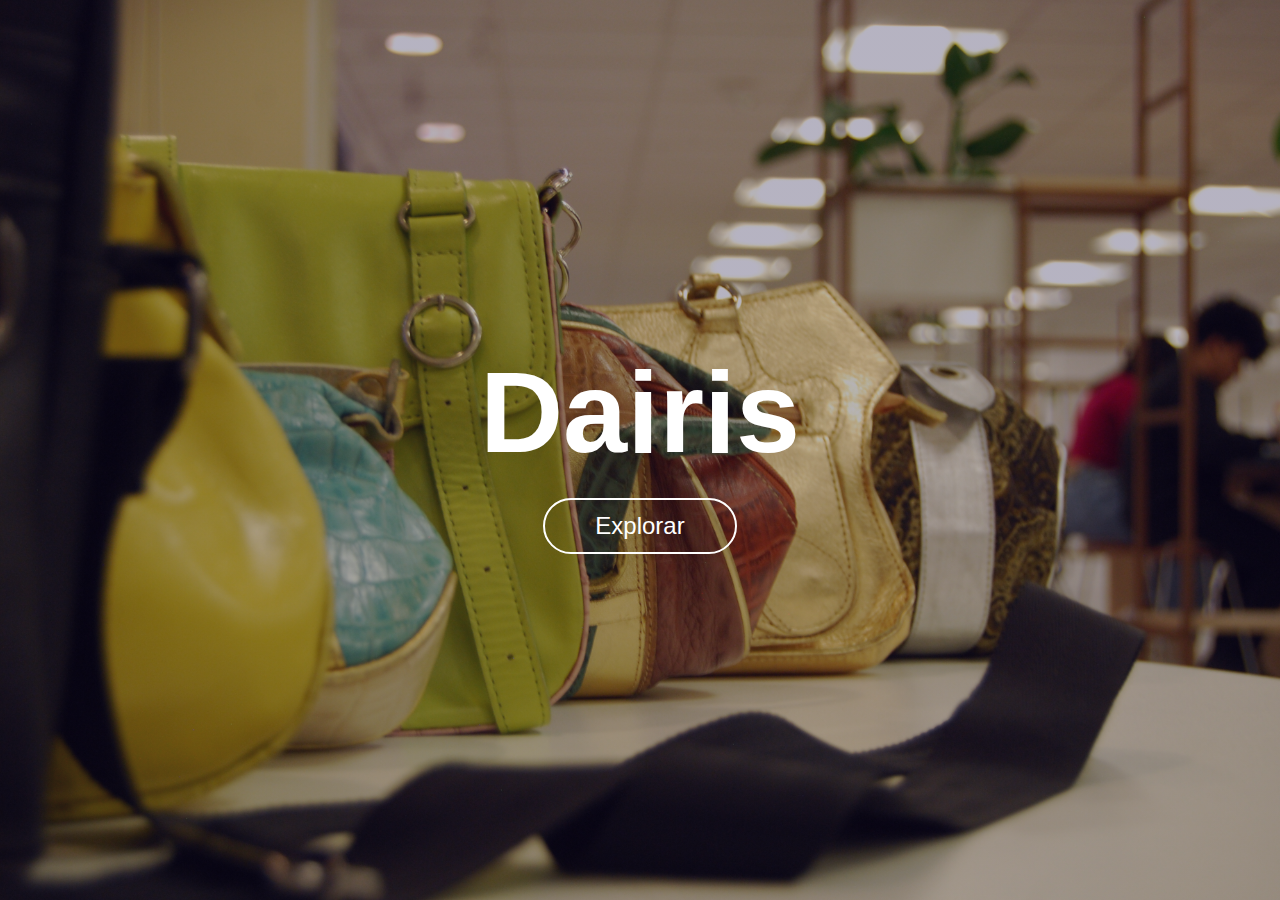
<file: index.html>
<!DOCTYPE html>
<html lang="en">
<head>
    <meta charset="UTF-8">
    <meta name="viewport" content="width=device-width, initial-scale=1.0">
    <title>Dairis</title>
    <link rel="stylesheet" href="./css/styleh.css">
    <link rel="shortcut icon" href=".//imagem/logout.png" type="image/x-icon">
</head>
<body>

    <div class="hero">
        <div class="content">
            <h1>Dairis</h1>
            <a href="./html/Home.html">Explorar</a>
        </div>
    </div>

</body>
</html>
</file>
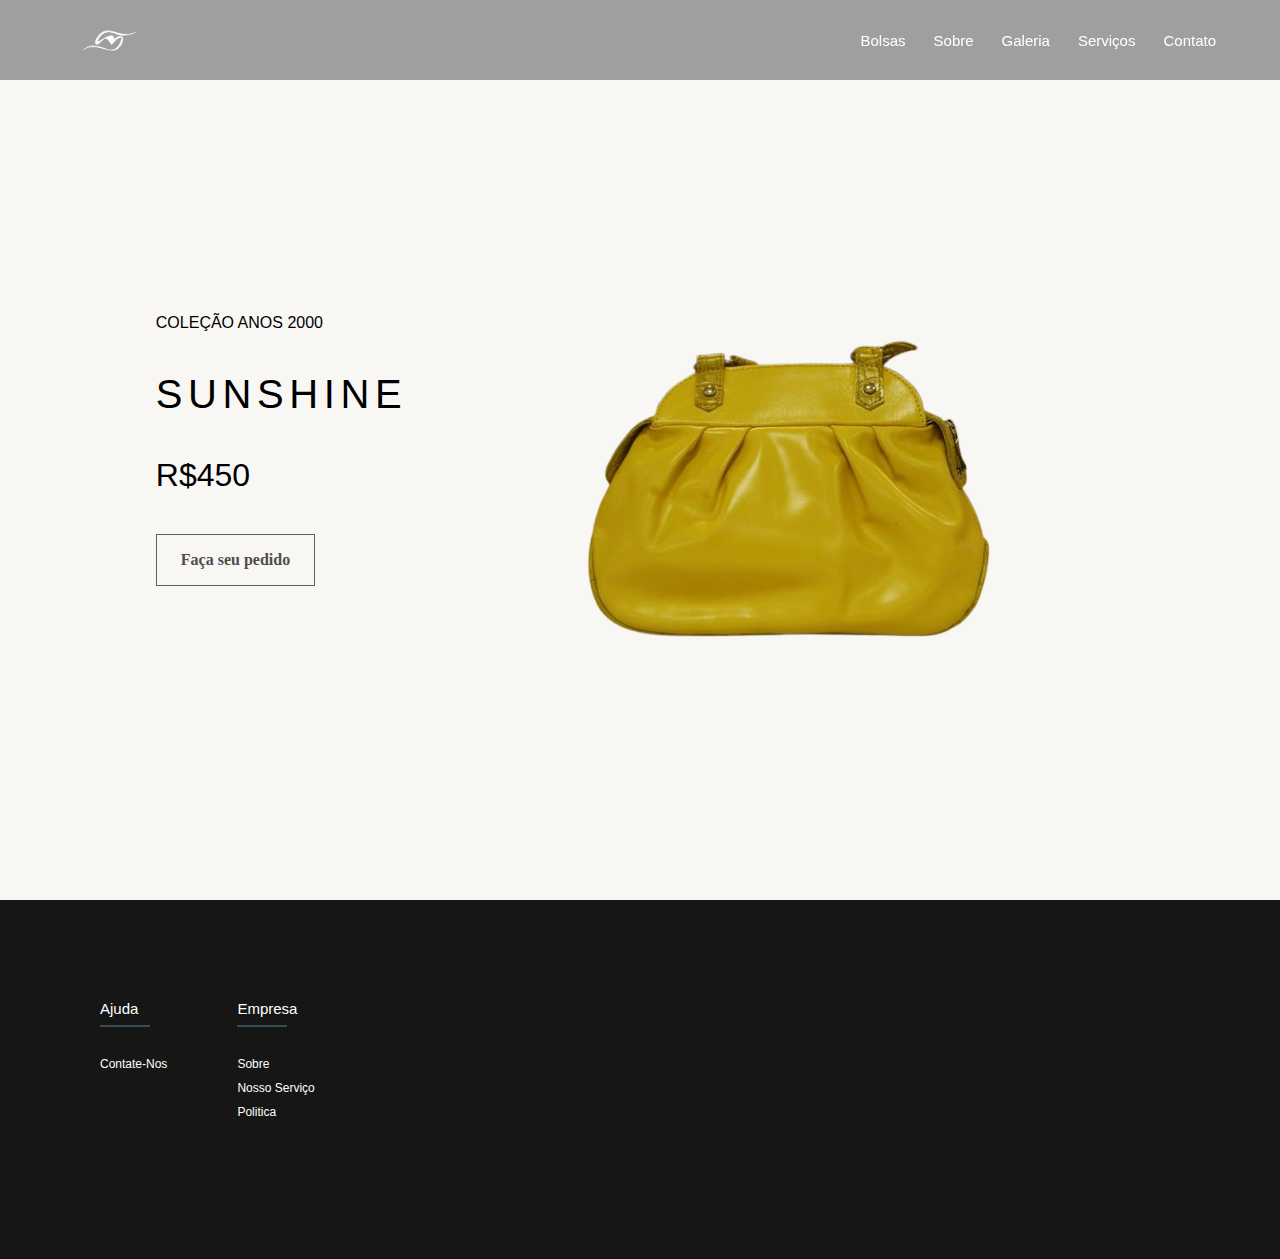
<file: html/bolsa1.html>
<!DOCTYPE html>
<html lang="en">
<head>
    <meta charset="UTF-8">
    <meta name="viewport" content="width=device-width, initial-scale=1.0">
    <title>Dairis</title>
    <link rel="shortcut icon" href="../imagem/logout.png" type="image/x-icon">
    <link rel="stylesheet" href="../css/bolsa1.css">
</head>
<body>

    <header>
        <nav class="navbar">
            <img src="../imagem/DAIRISLOGO.png" class="logo">
            <ul class="nav-links">
                  
                <li><a href="../html/Home.html">Bolsas</a></li>
                <li><a href="./h1transpa.html">Sobre</a></li>
                <li><a href="../html/fotos.html">Galeria</a></li>
                <li><a href="./serviçoss.html">Serviços</a></li>
                <li><a href="../html/contato01.html">Contato</a></li>
            </ul>
            <div class="hamburger" id="hamburger">
                <div class="bar"></div>
                <div class="bar"></div>
                <div class="bar"></div>
            </div>
        </nav>
    </header>

    <main class="main">
        <section class="home-container" id="home">
            <div class="home-content">
                <div class="text">
                    <span>COLEÇÃO ANOS 2000</span>
                </div>

                <div class="home-head">
                    <h1>SUNSHINE</h1>
                </div>

                <div class="price">
                    <p> R$450</p>
                </div>

                <div class="home-button">
                    <button class="home-btn" onclick="window.open('https://wa.me/5511999444976?text=Olá!%20Obrigado%20por%20entrar%20em%20contato.%20Você%20está%20interessado(a)%20na%20bolsa%20SUNSHINE?%20Estamos%20à%20disposição%20para%20%20esclarecer%20dúvidas%20e%20ajudar%20na%20sua%20compra.%20', '_blank')">Faça seu pedido</button>
                </div>
            </div>

            <div class="home-img">
                <img src="../imagem/bolsa1.png" alt="image">
            </div>
        </section>


        <footer class="footer">
            <div class="containers">
             <div class="row">
                  <div class="footer-col">
                     <h4>Ajuda</h4>
                     <ul>
                         <li class="lis"> <a class="ahrefs" href="#">contate-nos</a></li>
    
                     </ul>
                 </div>
                 <div class="footer-col">
                     <h4>Empresa</h4>
                     <ul>
                         <li> <a href="./pg2.html">sobre</a></li>
                         <li> <a href="#">nosso serviço</a></li>
                         <li> <a href="#">politica</a></li>
                         <li> <a href="#"></a></li> 
                     </ul>
                 </div>
                 
                 <div class="footer-col"></div>
                 <ul>
                 <div class="Pai2">
                    <li c> <a href="https://www.instagram.com/estilo.dairis/"> <i class='bx bxl-instagram'></i>
                        <li c> <a href="https://www.instagram.com/estilo.dairis/"> <i class='bx bxl-whatsapp'></i>
                            <li c> <a href="https://www.instagram.com/estilo.dairis/"> <i class='bx bx-envelope'></i>
                </ul>
                </div>
                
             </div>
    
    
             <div class="containers">
                <div class="row">
                     <div class="footer-col">
                       
                       
                    </div>
                    <div class="footer-col">
                      
                    </div>
                    
                    
                   
                </div>
            </div>
          </footer> 
    </body>
    </html>
    <script src="../javascript/fotos.js"></script>
</body>
</html>
</file>
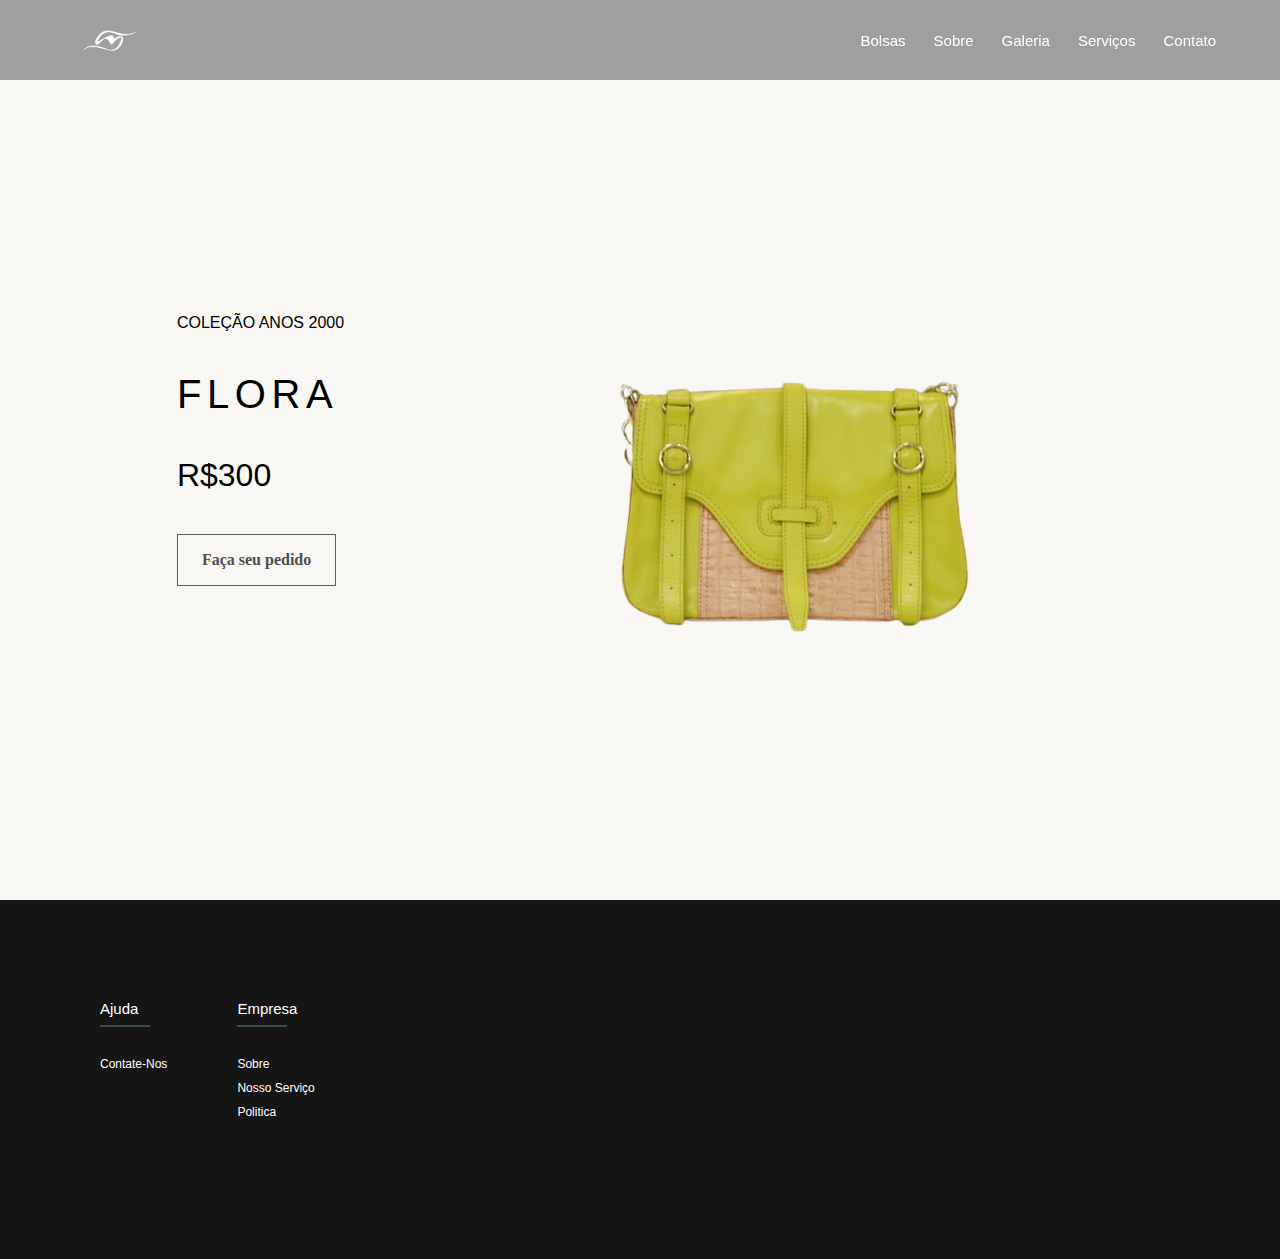
<file: html/bolsa2.html>
<!DOCTYPE html>
<html lang="en">
<head>
    <meta charset="UTF-8">
    <meta name="viewport" content="width=device-width, initial-scale=1.0">
    <title>Dairis</title>
    <link rel="shortcut icon" href="../imagem/logout.png" type="image/x-icon">
    <link rel="stylesheet" href="../css/bolsa2.css">
</head>
<body>

    <header>
        <nav class="navbar">
            <img src="../imagem/DAIRISLOGO.png" class="logo">
            <ul class="nav-links">
                  
                <li><a href="../html/Home.html">Bolsas</a></li>
                <li><a href="./h1transpa.html">Sobre</a></li>
                <li><a href="../html/fotos.html">Galeria</a></li>
                <li><a href="./serviçoss.html">Serviços</a></li>
                <li><a href="../html/contato01.html">Contato</a></li>
            </ul>
            <div class="hamburger" id="hamburger">
                <div class="bar"></div>
                <div class="bar"></div>
                <div class="bar"></div>
            </div>
        </nav>
    </header>

    <main class="main">
        <section class="home-container" id="home">
            <div class="home-content">
                <div class="text">
                    <span>COLEÇÃO ANOS 2000</span>
                </div>

                <div class="home-head">
                    <h1>FLORA</h1>
                </div>

                <div class="price">
                    <p> R$300</p>
                </div>

                <div class="home-button">
                    <button class="home-btn" onclick="window.open('https://wa.me/5511999444976?text=Olá!%20Obrigado%20por%20entrar%20em%20contato.%20Você%20está%20interessado(a)%20na%20bolsa%20FLORA?%20Estamos%20à%20disposição%20para%20%20esclarecer%20dúvidas%20e%20ajudar%20na%20sua%20compra.%20', '_blank')">Faça seu pedido</button>
                </div>
            </div>

            <div class="home-img">
                <img src="../imagem/bolsa2.png" alt="image">
            </div>
        </section>


        <footer class="footer">
            <div class="containers">
             <div class="row">
                  <div class="footer-col">
                     <h4>Ajuda</h4>
                     <ul>
                         <li class="lis"> <a class="ahrefs" href="#">contate-nos</a></li>
    
                     </ul>
                 </div>
                 <div class="footer-col">
                     <h4>Empresa</h4>
                     <ul>
                         <li> <a href="./pg2.html">sobre</a></li>
                         <li> <a href="#">nosso serviço</a></li>
                         <li> <a href="#">politica</a></li>
                         <li> <a href="#"></a></li> 
                     </ul>
                 </div>
                 
                 <div class="footer-col"></div>
                 <ul>
                 <div class="Pai2">
                    <li c> <a href="https://www.instagram.com/estilo.dairis/"> <i class='bx bxl-instagram'></i>
                        <li c> <a href="https://www.instagram.com/estilo.dairis/"> <i class='bx bxl-whatsapp'></i>
                            <li c> <a href="https://www.instagram.com/estilo.dairis/"> <i class='bx bx-envelope'></i>
                </ul>
                </div>
                
             </div>
    
    
             <div class="containers">
                <div class="row">
                     <div class="footer-col">
                       
                       
                    </div>
                    <div class="footer-col">
                      
                    </div>
                    
                    
                   
                </div>
            </div>
          </footer> 
    </body>
    </html>
    <script src="../javascript/fotos.js"></script>
</body>
</html>
</file>
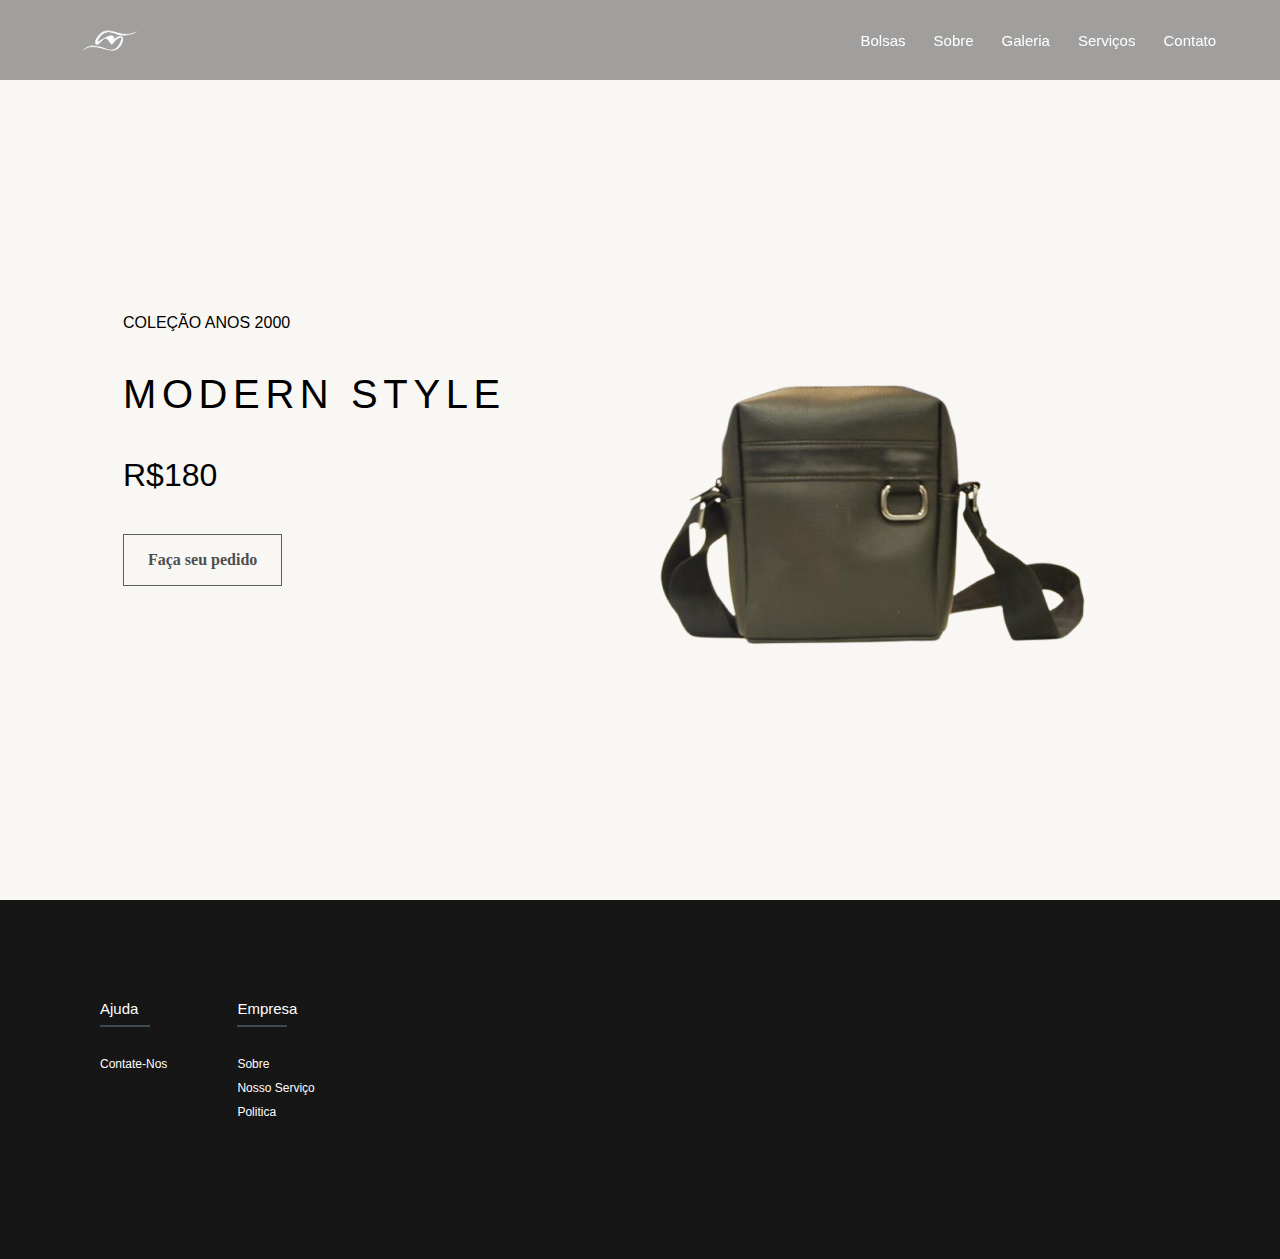
<file: html/bolsa3.html>
<!DOCTYPE html>
<html lang="en">
<head>
    <meta charset="UTF-8">
    <meta name="viewport" content="width=device-width, initial-scale=1.0">
    <title>Dairis</title>
    <link rel="shortcut icon" href="../imagem/logout.png" type="image/x-icon">
    <link rel="stylesheet" href="../css/bolsa3.css">
</head>
<body>

    <header>
        <nav class="navbar">
            <img src="../imagem/DAIRISLOGO.png" class="logo">
            <ul class="nav-links">
                  
                <li><a href="../html/Home.html">Bolsas</a></li>
                <li><a href="./h1transpa.html">Sobre</a></li>
                <li><a href="../html/fotos.html">Galeria</a></li>
                <li><a href="./serviçoss.html">Serviços</a></li>
                <li><a href="../html/contato01.html">Contato</a></li>
            </ul>
            <div class="hamburger" id="hamburger">
                <div class="bar"></div>
                <div class="bar"></div>
                <div class="bar"></div>
            </div>
        </nav>
    </header>

    <main class="main">
        <section class="home-container" id="home">
            <div class="home-content">
                <div class="text">
                    <span>COLEÇÃO ANOS 2000</span>
                </div>

                <div class="home-head">
                    <h1>MODERN STYLE</h1>
                </div>

                <div class="price">
                    <p> R$180</p>
                </div>

                <div class="home-button">
                    <button class="home-btn" onclick="window.open('https://wa.me/5511999444976?text=Olá!%20Obrigado%20por%20entrar%20em%20contato.%20Você%20está%20interessado(a)%20na%20bolsa%20MODERN%20STYLE?%20%20Estamos%20à%20disposição%20para%20%20esclarecer%20dúvidas%20e%20ajudar%20na%20sua%20compra.%20', '_blank')">Faça seu pedido</button>
                </div>
            </div>

            <div class="home-img">
                <img src="../imagem/bolsa3.png" alt="image">
            </div>
        </section>


        <footer class="footer">
            <div class="containers">
             <div class="row">
                  <div class="footer-col">
                     <h4>Ajuda</h4>
                     <ul>
                         <li class="lis"> <a class="ahrefs" href="#">contate-nos</a></li>
    
                     </ul>
                 </div>
                 <div class="footer-col">
                     <h4>Empresa</h4>
                     <ul>
                         <li> <a href="./pg2.html">sobre</a></li>
                         <li> <a href="#">nosso serviço</a></li>
                         <li> <a href="#">politica</a></li>
                         <li> <a href="#"></a></li> 
                     </ul>
                 </div>
                 
                 <div class="footer-col"></div>
                 <ul>
                 <div class="Pai2">
                    <li c> <a href="https://www.instagram.com/estilo.dairis/"> <i class='bx bxl-instagram'></i>
                        <li c> <a href="https://www.instagram.com/estilo.dairis/"> <i class='bx bxl-whatsapp'></i>
                            <li c> <a href="https://www.instagram.com/estilo.dairis/"> <i class='bx bx-envelope'></i>
                </ul>
                </div>
                
             </div>
    
    
             <div class="containers">
                <div class="row">
                     <div class="footer-col">
                       
                       
                    </div>
                    <div class="footer-col">
                      
                    </div>
                    
                    
                   
                </div>
            </div>
          </footer> 
    </body>
    </html>
    <script src="../javascript/fotos.js"></script>
</body>
</html>
</file>
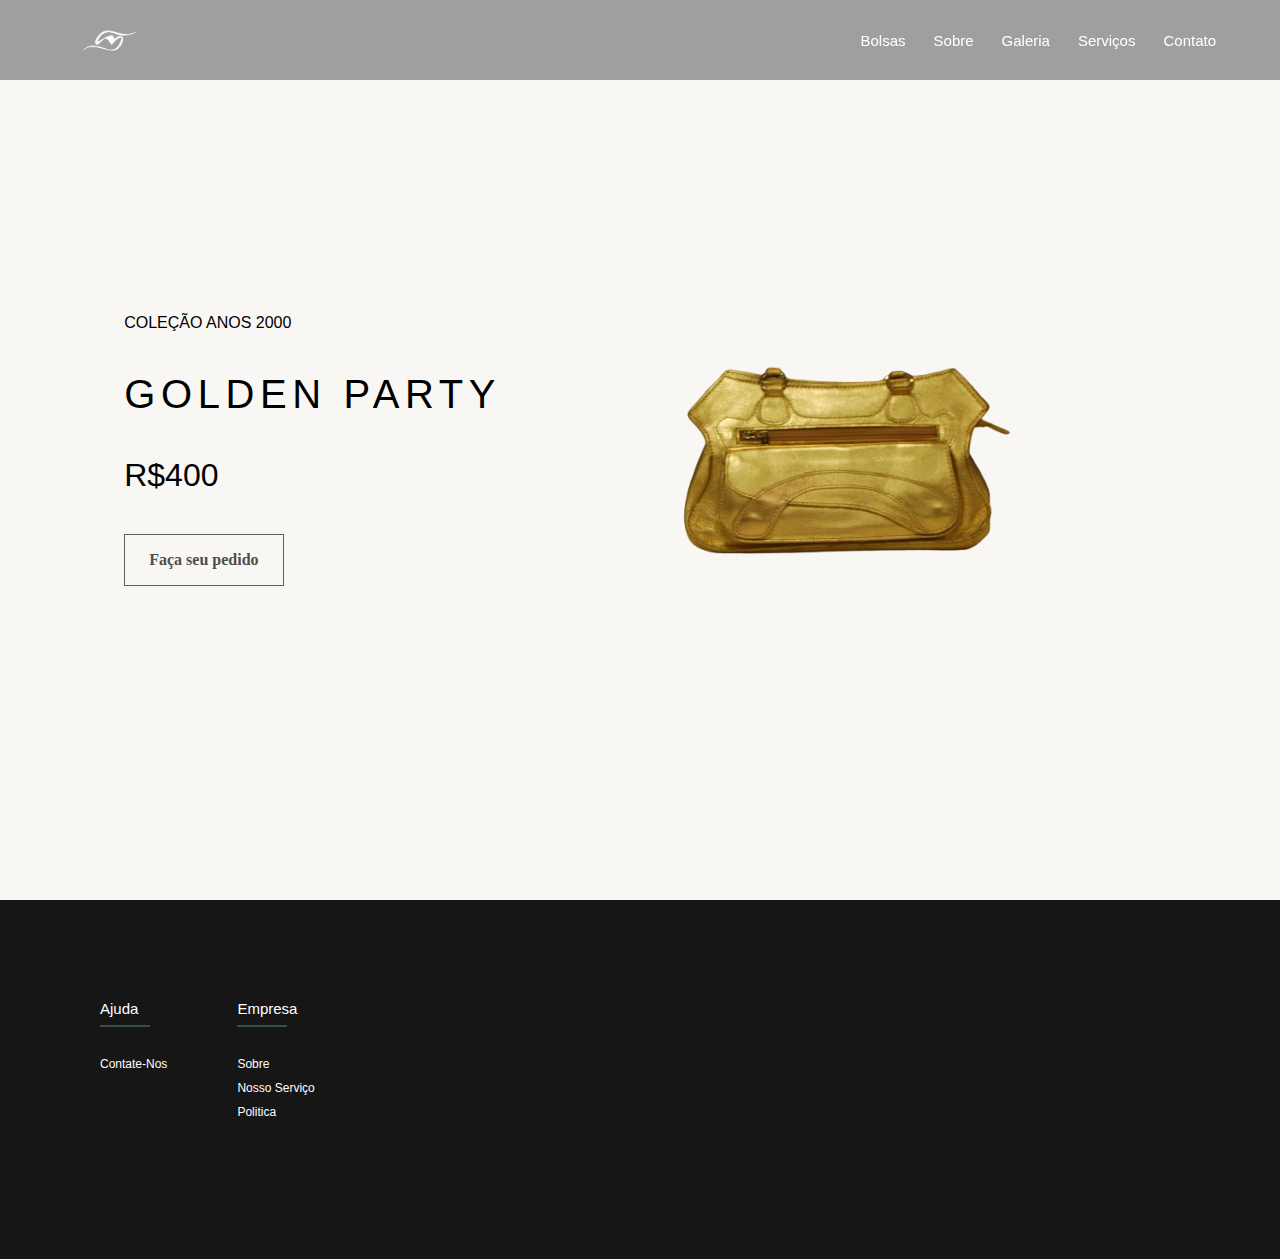
<file: html/bolsa4.html>
<!DOCTYPE html>
<html lang="en">
<head>
    <meta charset="UTF-8">
    <meta name="viewport" content="width=device-width, initial-scale=1.0">
    <title>Dairis</title>
    <link rel="shortcut icon" href="../imagem/logout.png" type="image/x-icon">
    <link rel="stylesheet" href="../css/bolsa4.css">
</head>
<body>

    <header>
        <nav class="navbar">
            <img src="../imagem/DAIRISLOGO.png" class="logo">
            <ul class="nav-links">
                  
                <li><a href="../html/Home.html">Bolsas</a></li>
                <li><a href="./h1transpa.html">Sobre</a></li>
                <li><a href="../html/fotos.html">Galeria</a></li>
                <li><a href="./serviçoss.html">Serviços</a></li>
                <li><a href="../html/contato01.html">Contato</a></li>
            </ul>
            <div class="hamburger" id="hamburger">
                <div class="bar"></div>
                <div class="bar"></div>
                <div class="bar"></div>
            </div>
        </nav>
    </header>

    <main class="main">
        <section class="home-container" id="home">
            <div class="home-content">
                <div class="text">
                    <span>COLEÇÃO ANOS 2000</span>
                </div>

                <div class="home-head">
                    <h1>GOLDEN PARTY</h1>
                </div>

                <div class="price">
                    <p> R$400</p>
                </div>

                <div class="home-button">
                    <button class="home-btn" onclick="window.open('https://wa.me/5511999444976?text=Olá!%20Obrigado%20por%20entrar%20em%20contato.%20Você%20está%20interessado(a)%20na%20bolsa%20GOLDEN%20PARTY?%20%20Estamos%20à%20disposição%20para%20%20esclarecer%20dúvidas%20e%20ajudar%20na%20sua%20compra.%20', '_blank')">Faça seu pedido</button>
                </div>
            </div>

            <div class="home-img">
                <img src="../imagem/bolsa4.png" alt="image">
            </div>
        </section>


        <footer class="footer">
            <div class="containers">
             <div class="row">
                  <div class="footer-col">
                     <h4>Ajuda</h4>
                     <ul>
                         <li class="lis"> <a class="ahrefs" href="#">contate-nos</a></li>
    
                     </ul>
                 </div>
                 <div class="footer-col">
                     <h4>Empresa</h4>
                     <ul>
                         <li> <a href="./pg2.html">sobre</a></li>
                         <li> <a href="#">nosso serviço</a></li>
                         <li> <a href="#">politica</a></li>
                         <li> <a href="#"></a></li> 
                     </ul>
                 </div>
                 
                 <div class="footer-col"></div>
                 <ul>
                 <div class="Pai2">
                    <li c> <a href="https://www.instagram.com/estilo.dairis/"> <i class='bx bxl-instagram'></i>
                        <li c> <a href="https://www.instagram.com/estilo.dairis/"> <i class='bx bxl-whatsapp'></i>
                            <li c> <a href="https://www.instagram.com/estilo.dairis/"> <i class='bx bx-envelope'></i>
                </ul>
                </div>
                
             </div>
    
    
             <div class="containers">
                <div class="row">
                     <div class="footer-col">
                       
                       
                    </div>
                    <div class="footer-col">
                      
                    </div>
                    
                    
                   
                </div>
            </div>
          </footer> 
    </body>
    </html>
    <script src="../javascript/fotos.js"></script>
</body>
</html>
</file>
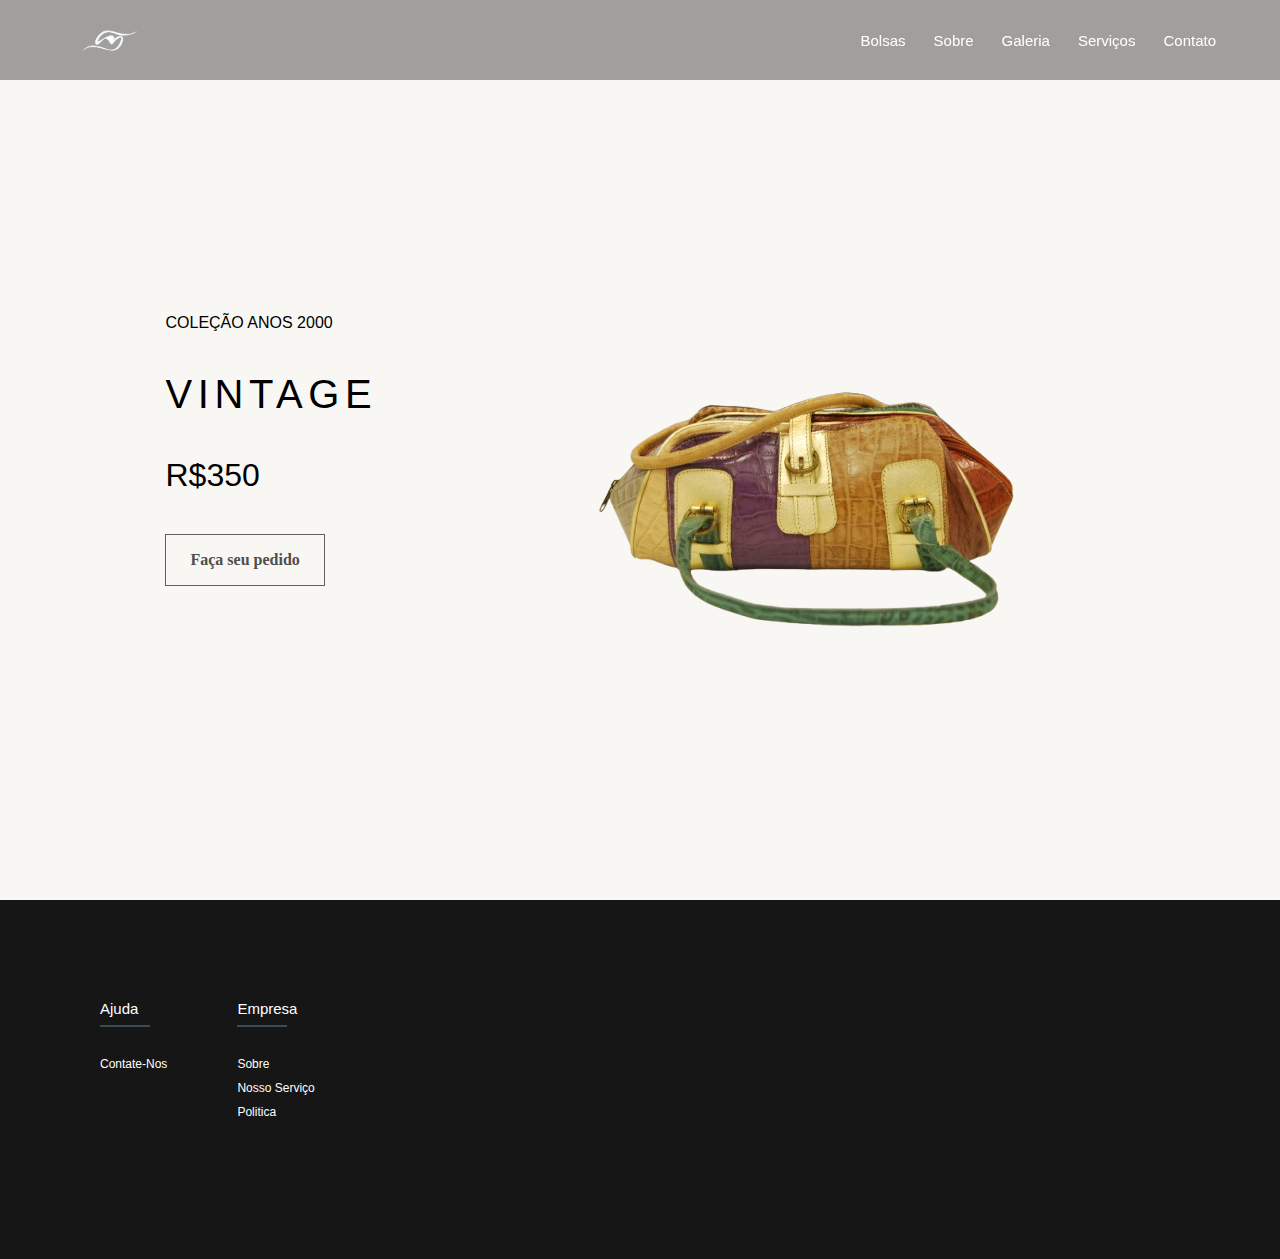
<file: html/bolsa5.html>
<!DOCTYPE html>
<html lang="en">
<head>
    <meta charset="UTF-8">
    <meta name="viewport" content="width=device-width, initial-scale=1.0">
    <title>Dairis</title>
    <link rel="shortcut icon" href="../imagem/logout.png" type="image/x-icon">
    <link rel="stylesheet" href="../css/bolsa5.css">
</head>
<body>

    <header>
        <nav class="navbar">
            <img src="../imagem/DAIRISLOGO.png" class="logo">
            <ul class="nav-links">
                  
                <li><a href="../html/Home.html">Bolsas</a></li>
                <li><a href="./h1transpa.html">Sobre</a></li>
                <li><a href="../html/fotos.html">Galeria</a></li>
                <li><a href="./serviçoss.html">Serviços</a></li>
                <li><a href="../html/contato01.html">Contato</a></li>
            </ul>
            <div class="hamburger" id="hamburger">
                <div class="bar"></div>
                <div class="bar"></div>
                <div class="bar"></div>
            </div>
        </nav>
    </header>

    <main class="main">
        <section class="home-container" id="home">
            <div class="home-content">
                <div class="text">
                    <span>COLEÇÃO ANOS 2000</span>
                </div>

                <div class="home-head">
                    <h1>VINTAGE</h1>
                </div>

                <div class="price">
                    <p> R$350</p>
                </div>

                <div class="home-button">
                    <button class="home-btn" onclick="window.open('https://wa.me/5511999444976?text=Olá!%20Obrigado%20por%20entrar%20em%20contato.%20Você%20está%20interessado(a)%20na%20bolsa%20VINTAGE?%20Estamos%20à%20disposição%20para%20%20esclarecer%20dúvidas%20e%20ajudar%20na%20sua%20compra.%20', '_blank')">Faça seu pedido</button>
                </div>
            </div>

            <div class="home-img">
                <img src="../imagem/bolsa5.png" alt="image">
            </div>
        </section>


        <footer class="footer">
            <div class="containers">
             <div class="row">
                  <div class="footer-col">
                     <h4>Ajuda</h4>
                     <ul>
                         <li class="lis"> <a class="ahrefs" href="#">contate-nos</a></li>
    
                     </ul>
                 </div>
                 <div class="footer-col">
                     <h4>Empresa</h4>
                     <ul>
                         <li> <a href="./pg2.html">sobre</a></li>
                         <li> <a href="#">nosso serviço</a></li>
                         <li> <a href="#">politica</a></li>
                         <li> <a href="#"></a></li> 
                     </ul>
                 </div>
                 
                 <div class="footer-col"></div>
                 <ul>
                 <div class="Pai2">
                    <li c> <a href="https://www.instagram.com/estilo.dairis/"> <i class='bx bxl-instagram'></i>
                        <li c> <a href="https://www.instagram.com/estilo.dairis/"> <i class='bx bxl-whatsapp'></i>
                            <li c> <a href="https://www.instagram.com/estilo.dairis/"> <i class='bx bx-envelope'></i>
                </ul>
                </div>
                
             </div>
    
    
             <div class="containers">
                <div class="row">
                     <div class="footer-col">
                       
                       
                    </div>
                    <div class="footer-col">
                      
                    </div>
                    
                    
                   
                </div>
            </div>
          </footer> 
    </body>
    </html>
    <script src="../javascript/fotos.js"></script>
</body>
</html>
</file>
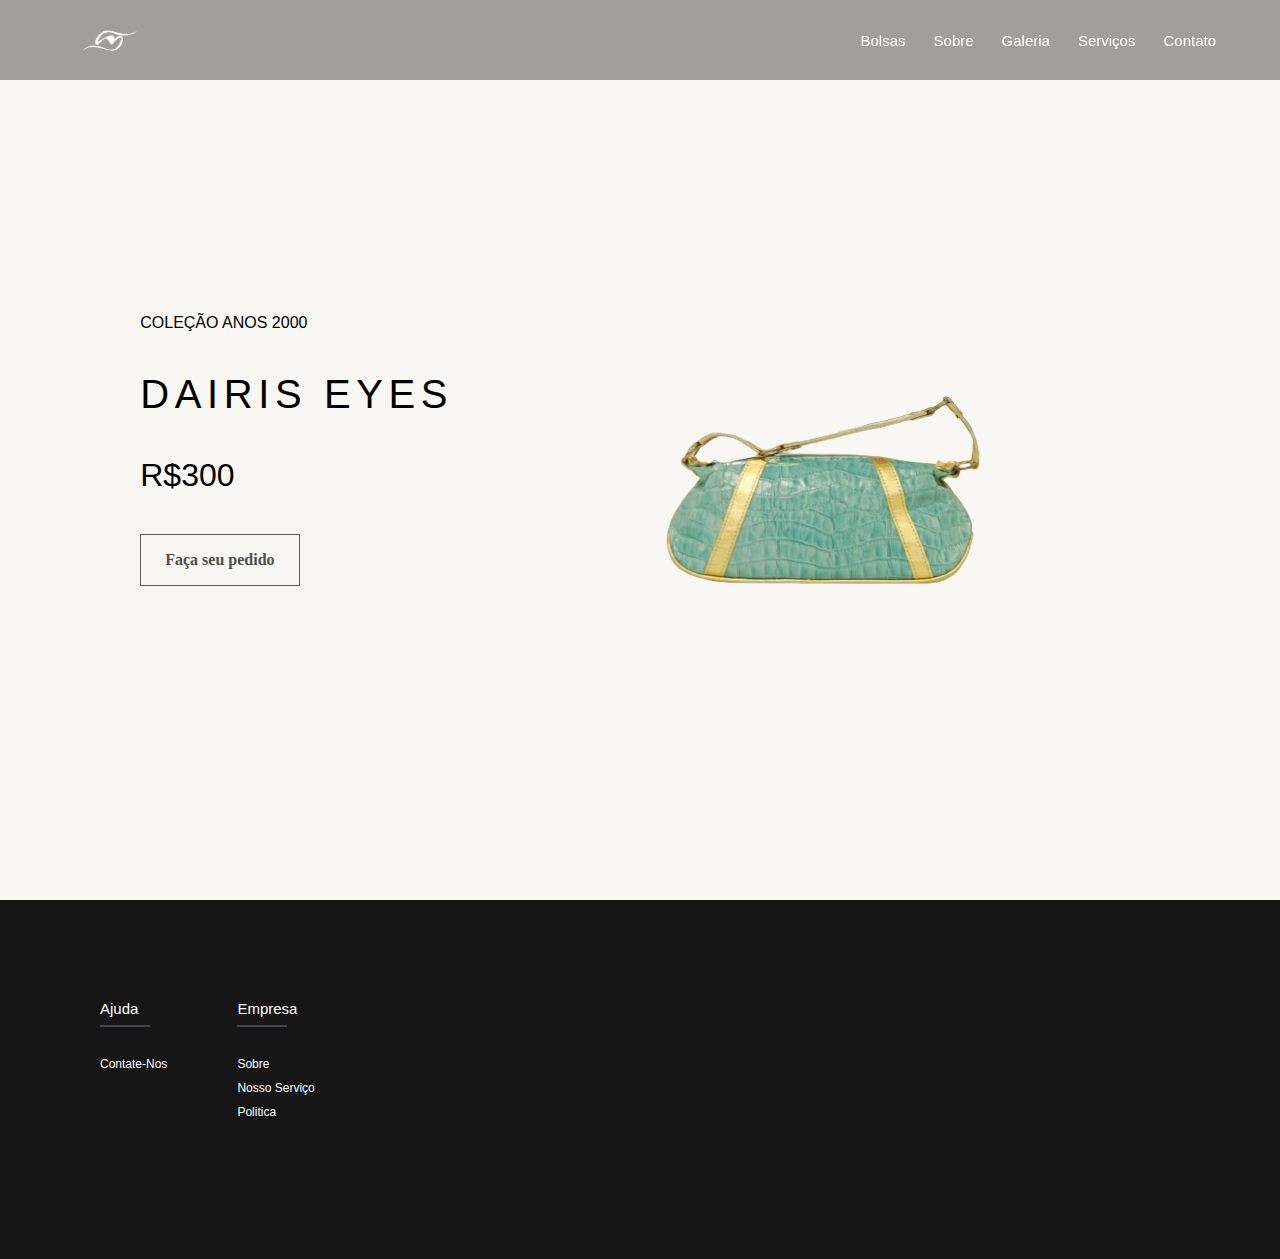
<file: html/bolsa6.html>
<!DOCTYPE html>
<html lang="en">
<head>
    <meta charset="UTF-8">
    <meta name="viewport" content="width=device-width, initial-scale=1.0">
    <title>Dairis</title>
    <link rel="shortcut icon" href="../imagem/logout.png" type="image/x-icon">
    <link rel="stylesheet" href="../css/bolsa6.css">
</head>
<body>

    <header>
        <nav class="navbar">
            <img src="../imagem/DAIRISLOGO.png" class="logo">
            <ul class="nav-links">
                  
                <li><a href="../html/Home.html">Bolsas</a></li>
                <li><a href="./h1transpa.html">Sobre</a></li>
                <li><a href="../html/fotos.html">Galeria</a></li>
                <li><a href="./serviçoss.html">Serviços</a></li>
                <li><a href="../html/contato01.html">Contato</a></li>
            </ul>
            <div class="hamburger" id="hamburger">
                <div class="bar"></div>
                <div class="bar"></div>
                <div class="bar"></div>
            </div>
        </nav>
    </header>
    <main class="main">
        <section class="home-container" id="home">
            <div class="home-content">
                <div class="text">
                    <span>COLEÇÃO ANOS 2000</span>
                </div>

                <div class="home-head">
                    <h1>DAIRIS EYES</h1>
                </div>

                <div class="price">
                    <p> R$300</p>
                </div>

                <div class="home-button">
                    <button class="home-btn" onclick="window.open('https://wa.me/5511999444976?text=Olá!%20Obrigado%20por%20entrar%20em%20contato.%20Você%20está%20interessado(a)%20na%20bolsa%20DAIRIS%20EYES?%20%20Estamos%20à%20disposição%20para%20%20esclarecer%20dúvidas%20e%20ajudar%20na%20sua%20compra.%20', '_blank')">Faça seu pedido</button>
                </div>
            </div>

            <div class="home-img">
                <img src="../imagem/bolsa6.png" alt="image">
            </div>
        </section>


        <footer class="footer">
            <div class="containers">
             <div class="row">
                  <div class="footer-col">
                     <h4>Ajuda</h4>
                     <ul>
                         <li class="lis"> <a class="ahrefs" href="#">contate-nos</a></li>
    
                     </ul>
                 </div>
                 <div class="footer-col">
                     <h4>Empresa</h4>
                     <ul>
                         <li> <a href="./pg2.html">sobre</a></li>
                         <li> <a href="#">nosso serviço</a></li>
                         <li> <a href="#">politica</a></li>
                         <li> <a href="#"></a></li> 
                     </ul>
                 </div>
                 
                 <div class="footer-col"></div>
                 <ul>
                 <div class="Pai2">
                    <li c> <a href="https://www.instagram.com/estilo.dairis/"> <i class='bx bxl-instagram'></i>
                        <li c> <a href="https://www.instagram.com/estilo.dairis/"> <i class='bx bxl-whatsapp'></i>
                            <li c> <a href="https://www.instagram.com/estilo.dairis/"> <i class='bx bx-envelope'></i>
                </ul>
                </div>
                
             </div>
    
    
             <div class="containers">
                <div class="row">
                     <div class="footer-col">
                       
                       
                    </div>
                    <div class="footer-col">
                      
                    </div>
                    
                    
                   
                </div>
            </div>
          </footer> 
    </body>
    </html>
    <script src="../javascript/fotos.js"></script>
</body>
</html>
</file>
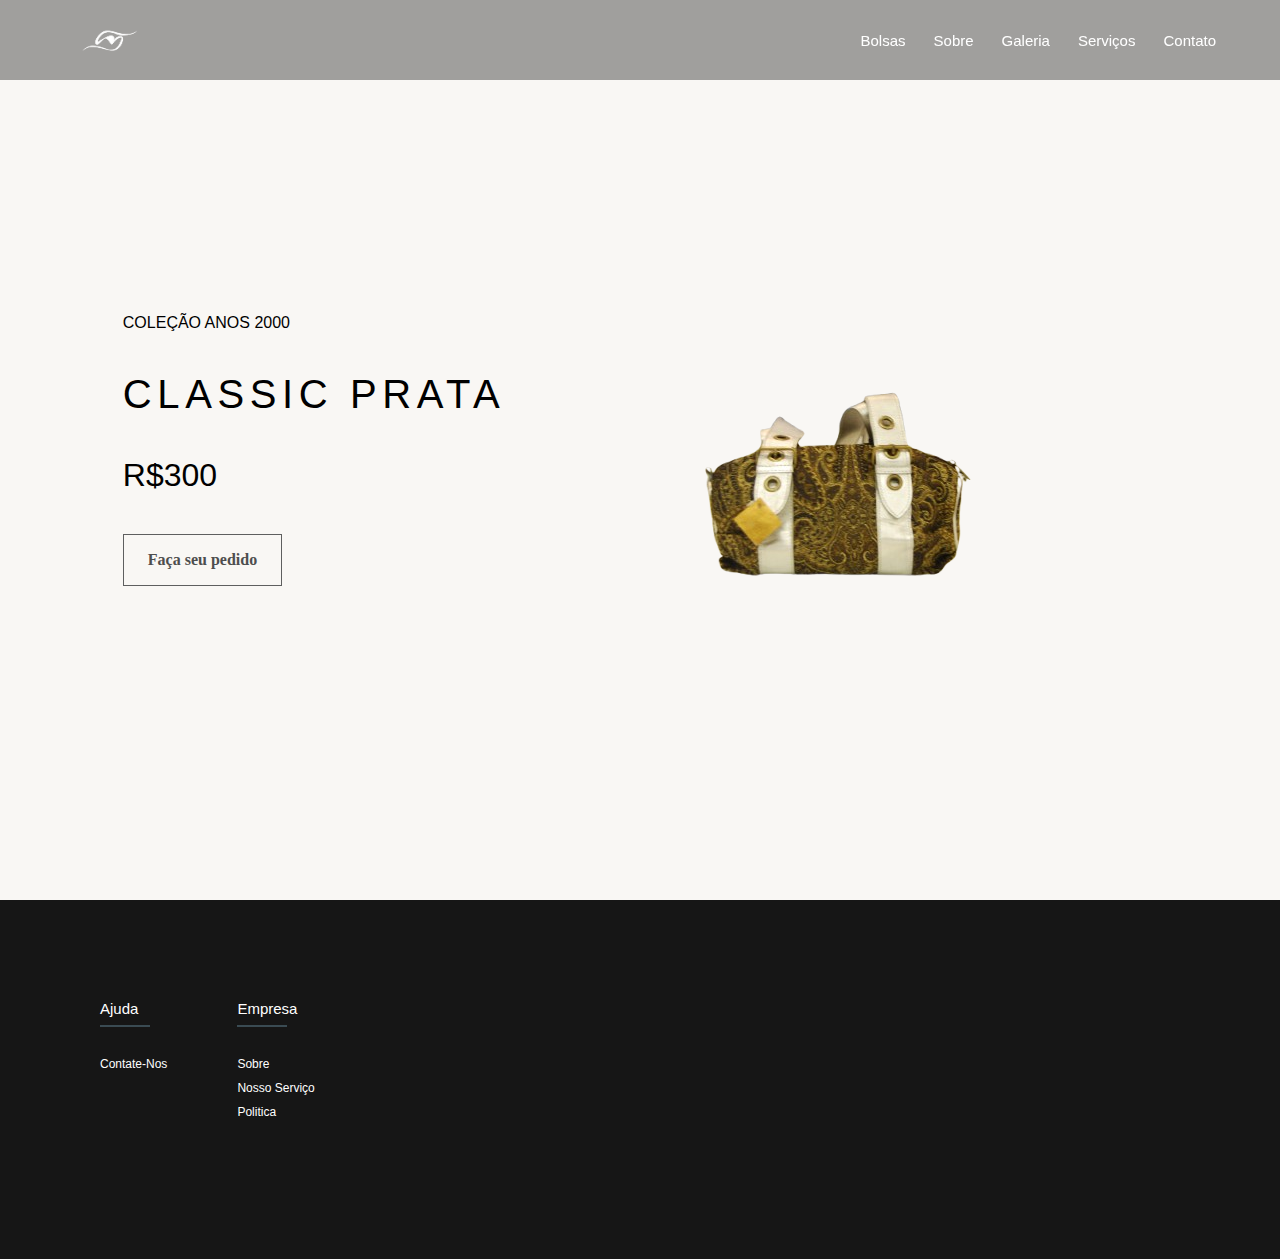
<file: html/bolsa7.html>
<!DOCTYPE html>
<html lang="en">
<head>
    <meta charset="UTF-8">
    <meta name="viewport" content="width=device-width, initial-scale=1.0">
    <title>Dairis</title>
    <link rel="shortcut icon" href="../imagem/logout.png" type="image/x-icon">
    <link rel="stylesheet" href="../css/bolsa7.css">
</head>
<body>

    <header>
        <nav class="navbar">
            <img src="../imagem/DAIRISLOGO.png" class="logo">
            <ul class="nav-links">
                  
                <li><a href="../html/Home.html">Bolsas</a></li>
                <li><a href="./h1transpa.html">Sobre</a></li>
                <li><a href="../html/fotos.html">Galeria</a></li>
                <li><a href="./serviçoss.html">Serviços</a></li>
                <li><a href="../html/contato01.html">Contato</a></li>
            </ul>
            <div class="hamburger" id="hamburger">
                <div class="bar"></div>
                <div class="bar"></div>
                <div class="bar"></div>
            </div>
        </nav>
    </header>

    <main class="main">
        <section class="home-container" id="home">
            <div class="home-content">
                <div class="text">
                    <span>COLEÇÃO ANOS 2000</span>
                </div>

                <div class="home-head">
                    <h1>CLASSIC PRATA</h1>
                </div>

                <div class="price">
                    <p> R$300</p>
                </div>

                <div class="home-button">
                    <button class="home-btn" onclick="window.open('https://wa.me/5511999444976?text=Olá!%20Obrigado%20por%20entrar%20em%20contato.%20Você%20está%20interessado(a)%20na%20bolsa%20CLASSIC%20PRATA?%20%20Estamos%20à%20disposição%20para%20%20esclarecer%20dúvidas%20e%20ajudar%20na%20sua%20compra.%20', '_blank')">Faça seu pedido</button>
                </div>
            </div>

            <div class="home-img">
                <img src="../imagem/bolsa7.png" alt="image">
            </div>
        </section>


        <footer class="footer">
            <div class="containers">
             <div class="row">
                  <div class="footer-col">
                     <h4>Ajuda</h4>
                     <ul>
                         <li class="lis"> <a class="ahrefs" href="#">contate-nos</a></li>
    
                     </ul>
                 </div>
                 <div class="footer-col">
                     <h4>Empresa</h4>
                     <ul>
                         <li> <a href="./pg2.html">sobre</a></li>
                         <li> <a href="#">nosso serviço</a></li>
                         <li> <a href="#">politica</a></li>
                         <li> <a href="#"></a></li> 
                     </ul>
                 </div>
                 
                 <div class="footer-col"></div>
                 <ul>
                 <div class="Pai2">
                    <li c> <a href="https://www.instagram.com/estilo.dairis/"> <i class='bx bxl-instagram'></i>
                        <li c> <a href="https://www.instagram.com/estilo.dairis/"> <i class='bx bxl-whatsapp'></i>
                            <li c> <a href="https://www.instagram.com/estilo.dairis/"> <i class='bx bx-envelope'></i>
                </ul>
                </div>
                
             </div>
    
    
             <div class="containers">
                <div class="row">
                     <div class="footer-col">
                       
                       
                    </div>
                    <div class="footer-col">
                      
                    </div>
                    
                    
                   
                </div>
            </div>
          </footer> 
    </body>
    </html>
    <script src="../javascript/fotos.js"></script>
</body>
</html>
</file>
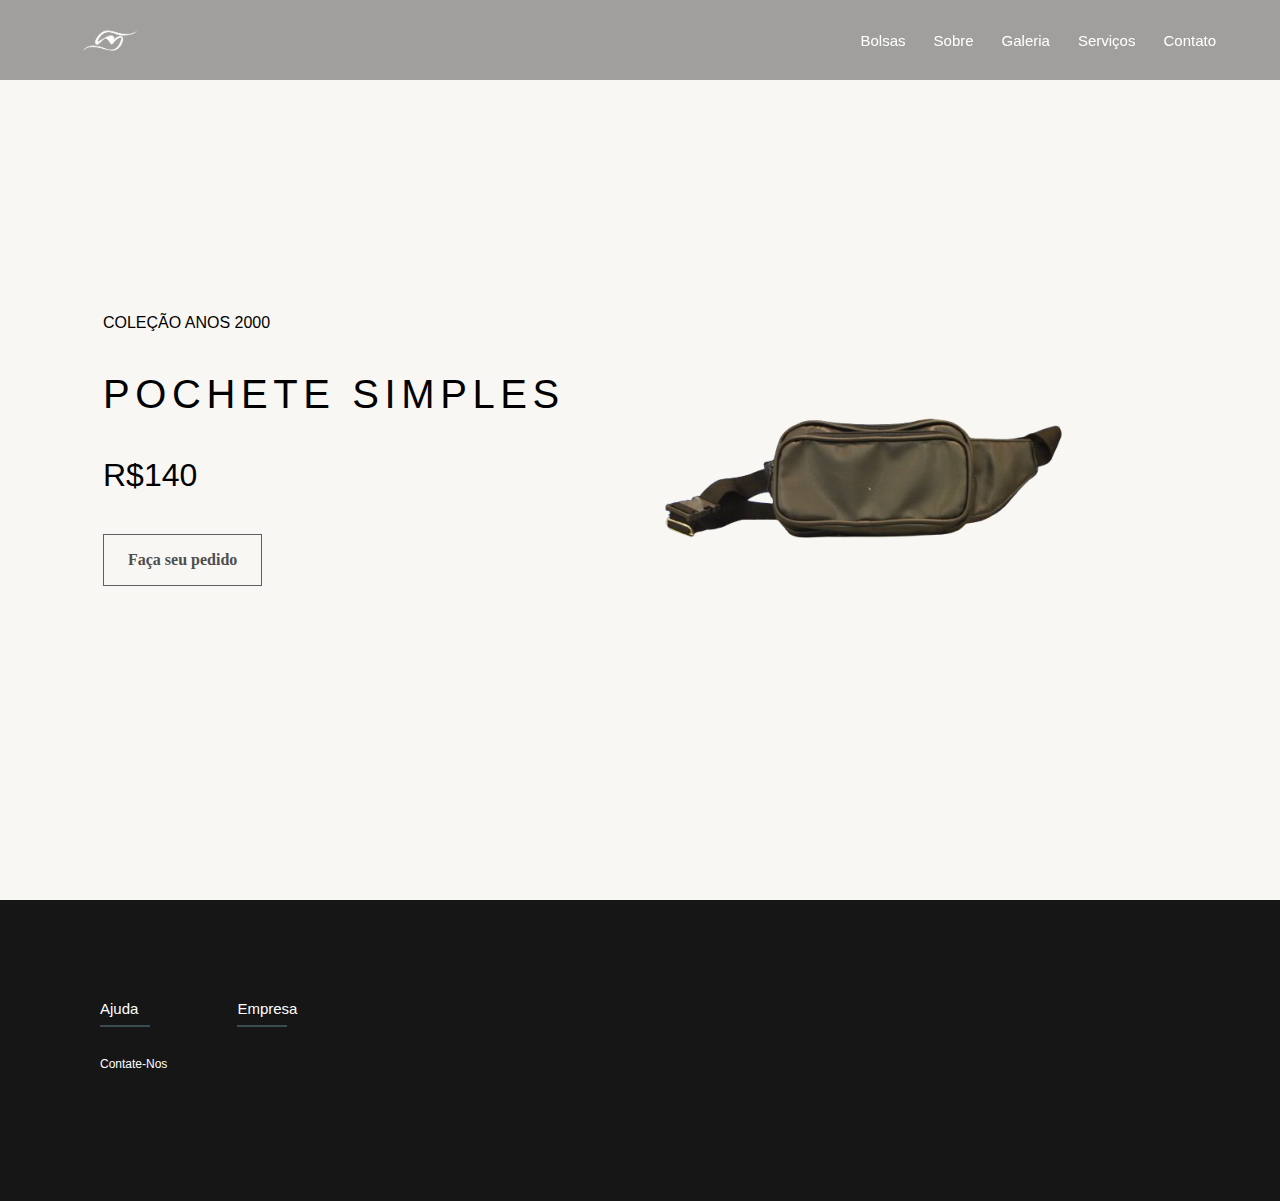
<file: html/bolsa8.html>
<!DOCTYPE html>
<html lang="en">
<head>
    <meta charset="UTF-8">
    <meta name="viewport" content="width=device-width, initial-scale=1.0">
    <title>Dairis</title>
    <link rel="shortcut icon" href="../imagem/logout.png" type="image/x-icon">
    <link rel="stylesheet" href="../css/bolsa8.css">
</head>
<body>

    <header>
        <nav class="navbar">
            <img src="../imagem/DAIRISLOGO.png" class="logo">
            <ul class="nav-links">
                  
                <li><a href="../html/Home.html">Bolsas</a></li>
                <li><a href="./h1transpa.html">Sobre</a></li>
                <li><a href="../html/fotos.html">Galeria</a></li>
                <li><a href="./serviçoss.html">Serviços</a></li>
                <li><a href="./contato01.html">Contato</a></li>
            </ul>
            <div class="hamburger" id="hamburger">
                <div class="bar"></div>
                <div class="bar"></div>
                <div class="bar"></div>
            </div>
        </nav>
    </header>

    <main class="main">
        <section class="home-container" id="home">
            <div class="home-content">
                <div class="text">
                    <span>COLEÇÃO ANOS 2000</span>
                </div>

                <div class="home-head">
                    <h1>POCHETE SIMPLES</h1>
                </div>

                <div class="price">
                    <p> R$140</p>
                </div>

                <div class="home-button">
                    <button class="home-btn" onclick="window.open('https://wa.me/5511999444976?text=Olá!%20Obrigado%20por%20entrar%20em%20contato.%20Você%20está%20interessado(a)%20na%20bolsa%20POCHETE%20SIMPLES?%20%20Estamos%20à%20disposição%20para%20%20esclarecer%20dúvidas%20e%20ajudar%20na%20sua%20compra.%20', '_blank')">Faça seu pedido</button>
                </div>
            </div>

            <div class="home-img">
                <img src="../imagem/bolsa8.png" alt="image">
            </div>
        </section>


        <footer class="footer">
            <div class="containers">
             <div class="row">
                  <div class="footer-col">
                     <h4>Ajuda</h4>
                     <ul>
                         <li class="lis"> <a class="ahrefs" href="#">contate-nos</a></li>
    
                     </ul>
                 </div>
                 <div class="footer-col">
                     <h4>Empresa</h4>
                   
                 </div>
                 
                 <div class="footer-col"></div>
                 <ul>
                 <div class="Pai2">
                    <li c> <a href="https://www.instagram.com/estilo.dairis/"> <i class='bx bxl-instagram'></i>
                        <li c> <a href="https://www.instagram.com/estilo.dairis/"> <i class='bx bxl-whatsapp'></i>
                            <li c> <a href="https://www.instagram.com/estilo.dairis/"> <i class='bx bx-envelope'></i>
                </ul>
                </div>
                
             </div>
    
    
             <div class="containers">
                <div class="row">
                     <div class="footer-col">
                       
                       
                    </div>
                    <div class="footer-col">
                      
                    </div>
                    
                    
                   
                </div>
            </div>
          </footer> 
    </body>
    </html>
    <script src="../javascript/fotos.js"></script>
</body>
</html>
</file>
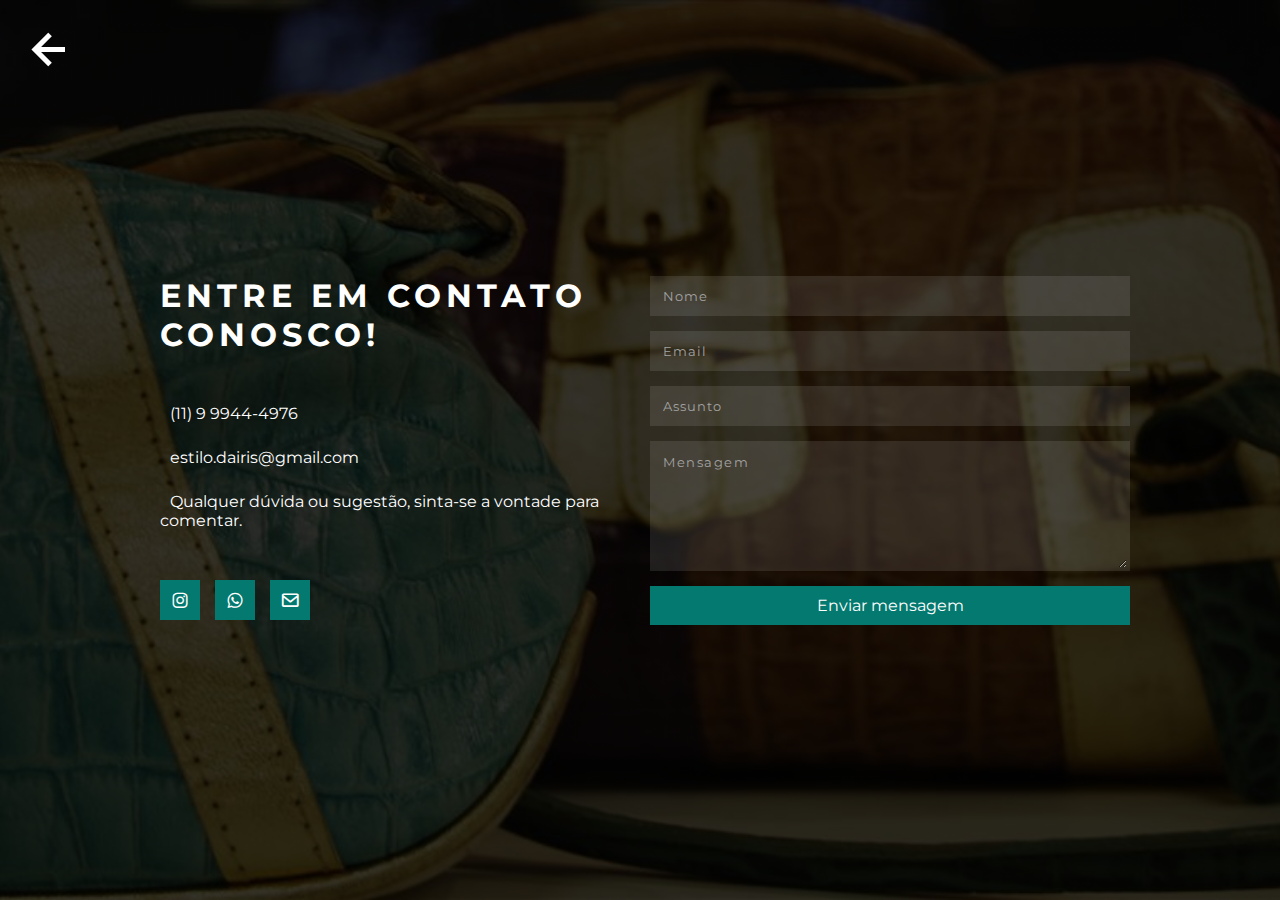
<file: html/contato01.html>
<html lang="en">
<head>
    <meta charset="UTF-8">
    <meta http-equiv="X-UA-Compatible" content="IE=edge">
    <meta name="viewport" content="width=device-width, initial-scale=1.0">
    <title>Contact Page | Living Code</title>
    <link rel="stylesheet" href="../css/contato01.css">
    <link href='https://unpkg.com/boxicons@2.1.4/css/boxicons.min.css' rel='stylesheet'>
    <link rel="shortcut icon" href="../imagem/logout.png" type="image/x-icon">
</head>
<body>

    <div class="content">
        <div class="container">
            <div class="box-info">
                <a href="../html/Home.html" class="back-arrow" rel="prev">
                    <i class='bx bx-left-arrow-alt'></i>
                  </a>
                <h1>ENTRE EM CONTATO CONOSCO!</h1>
                <div class="data">
                    <p><i class="fa-solid fa-phone"></i> (11) 9 9944-4976</p>
                    <p><i class="fa-solid fa-envelope"></i> estilo.dairis@gmail.com</p>
                    <p><i class="fa-solid fa-location-dot"></i> Qualquer dúvida ou sugestão, sinta-se a vontade para comentar.</p>
                </div>
                <div class="links">
                    <a href="https://www.instagram.com/estilo.dairis/?next=%2F"> <i class='bx bxl-instagram'></i></a>
                    <a href="https://wa.me/5511999444976?text=Estou%20interessado%20no%20Produto%2001"> <i class='bx bxl-whatsapp'></i></a>
                    <a href="mailto:estilo.diris@gmail.com"> <i class='bx bx-envelope'></i></a>
                </div>
            </div>
            <form>
                <div class="input-box">
                    <input type="text" placeholder="Nome" required>
                    <i class="fa-solid fa-user"></i>
                </div>
                <div class="input-box">
                    <input type="email" required placeholder="Email">
                    <i class="fa-solid fa-envelope"></i>
                </div>
                <div class="input-box">
                    <input type="text" placeholder="Assunto">
                    <i class="fa-solid fa-pen-to-square"></i>
                </div>
                <div class="input-box">
                    <textarea placeholder="Mensagem"></textarea>
                </div>
                <button type="submit">Enviar mensagem</button>
            </form>
        </div>
        
</body>
</html>
</file>
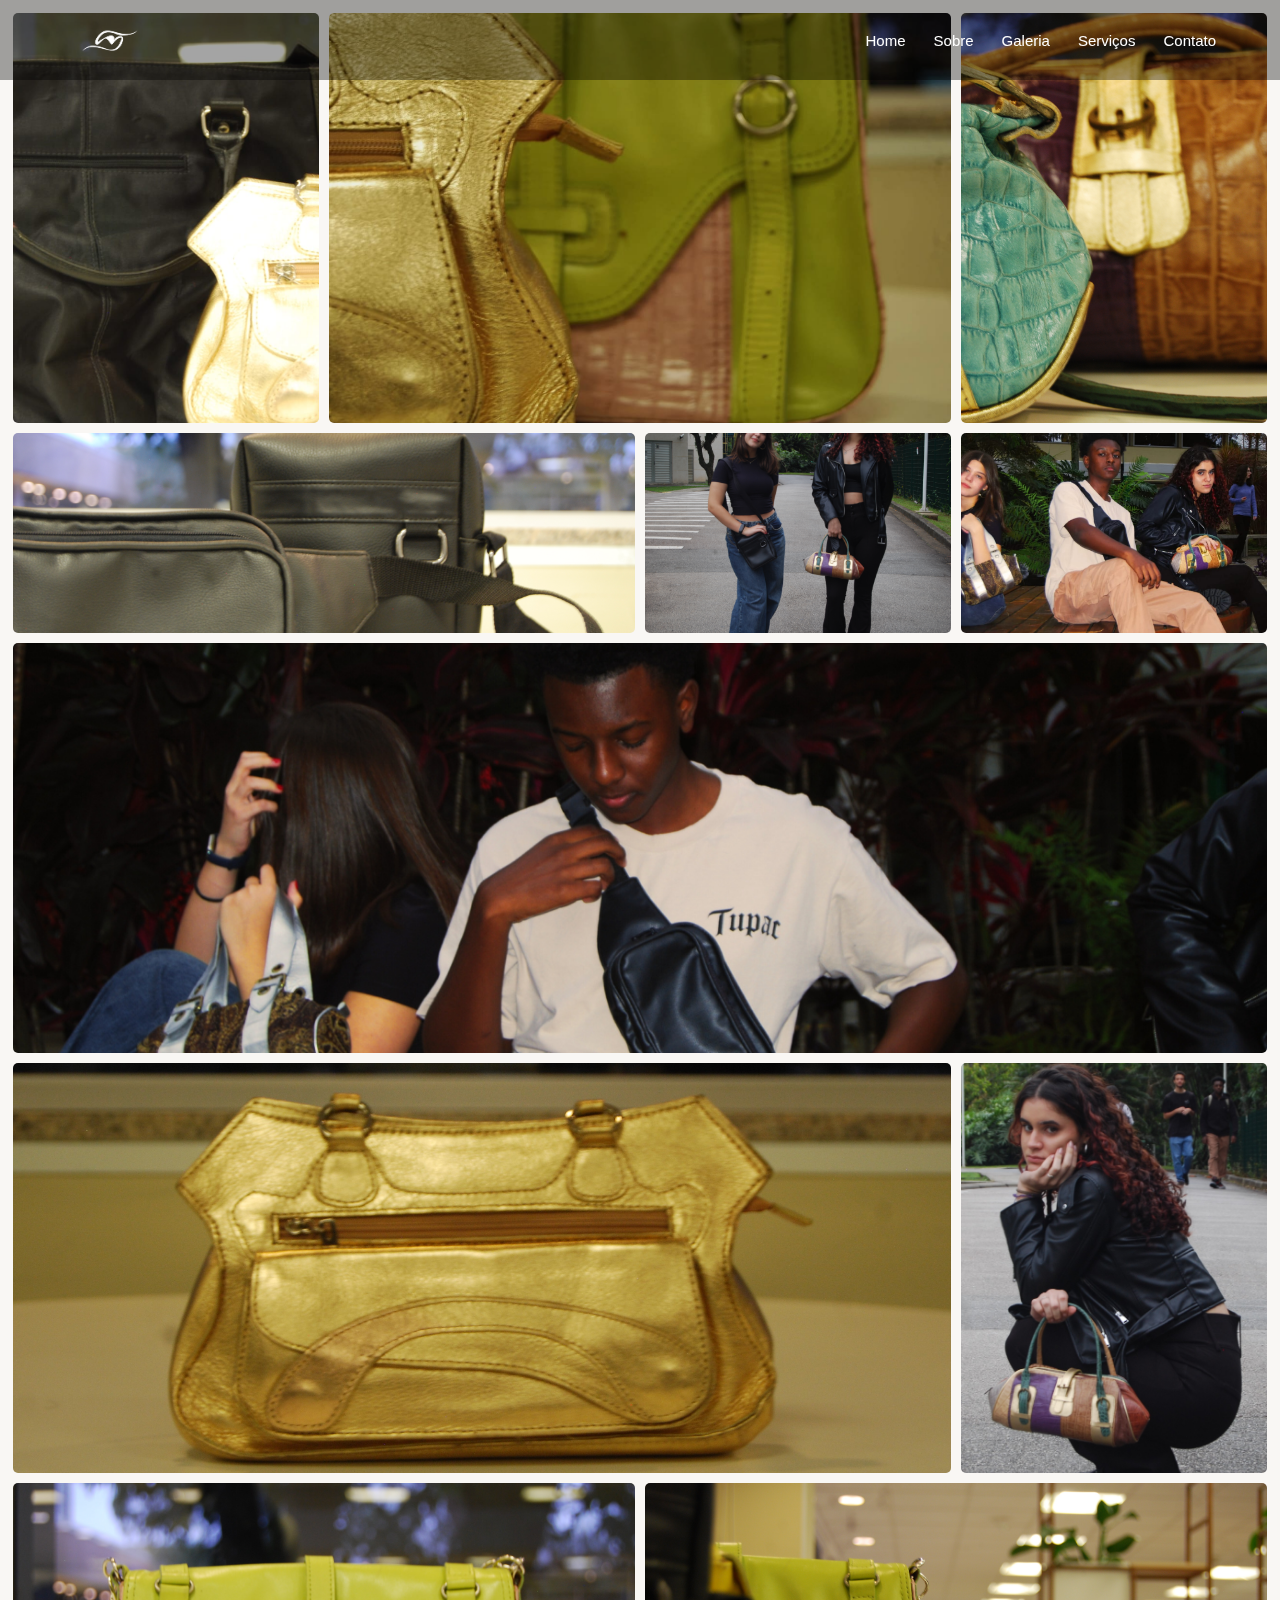
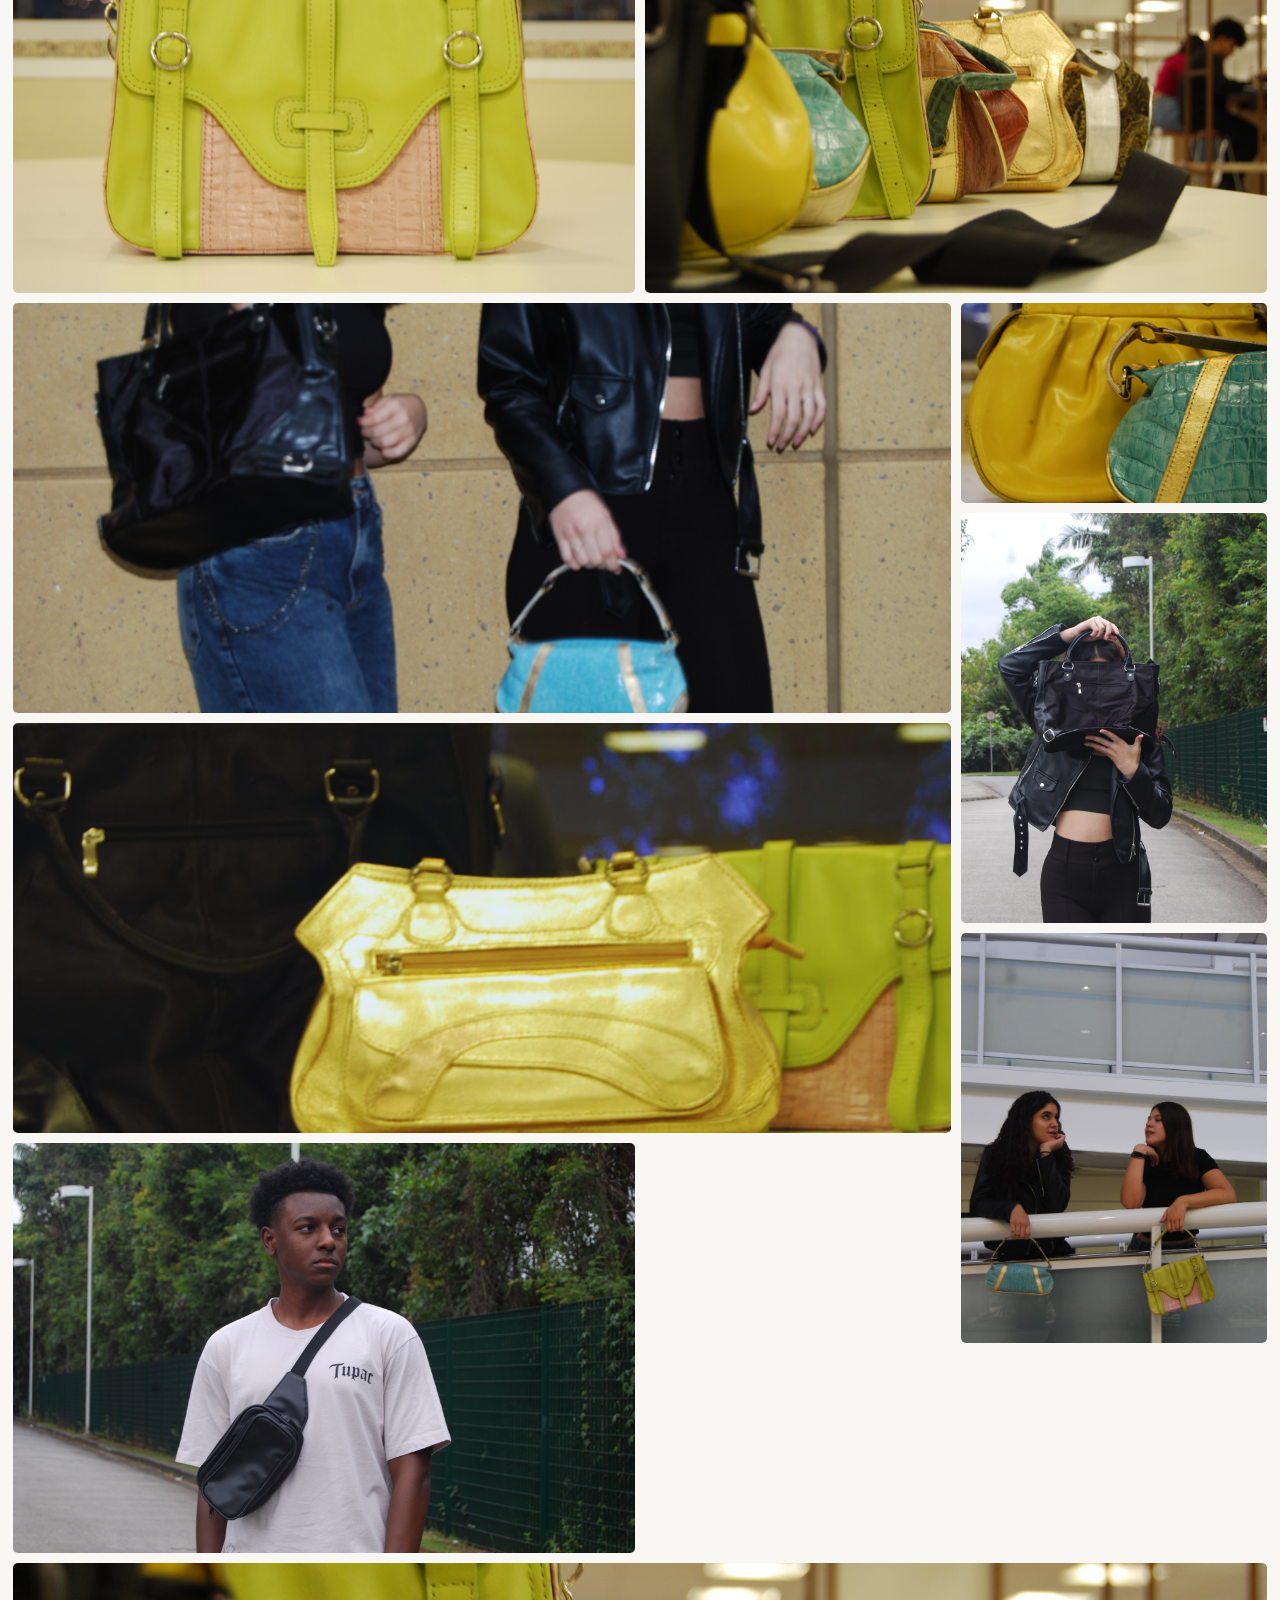
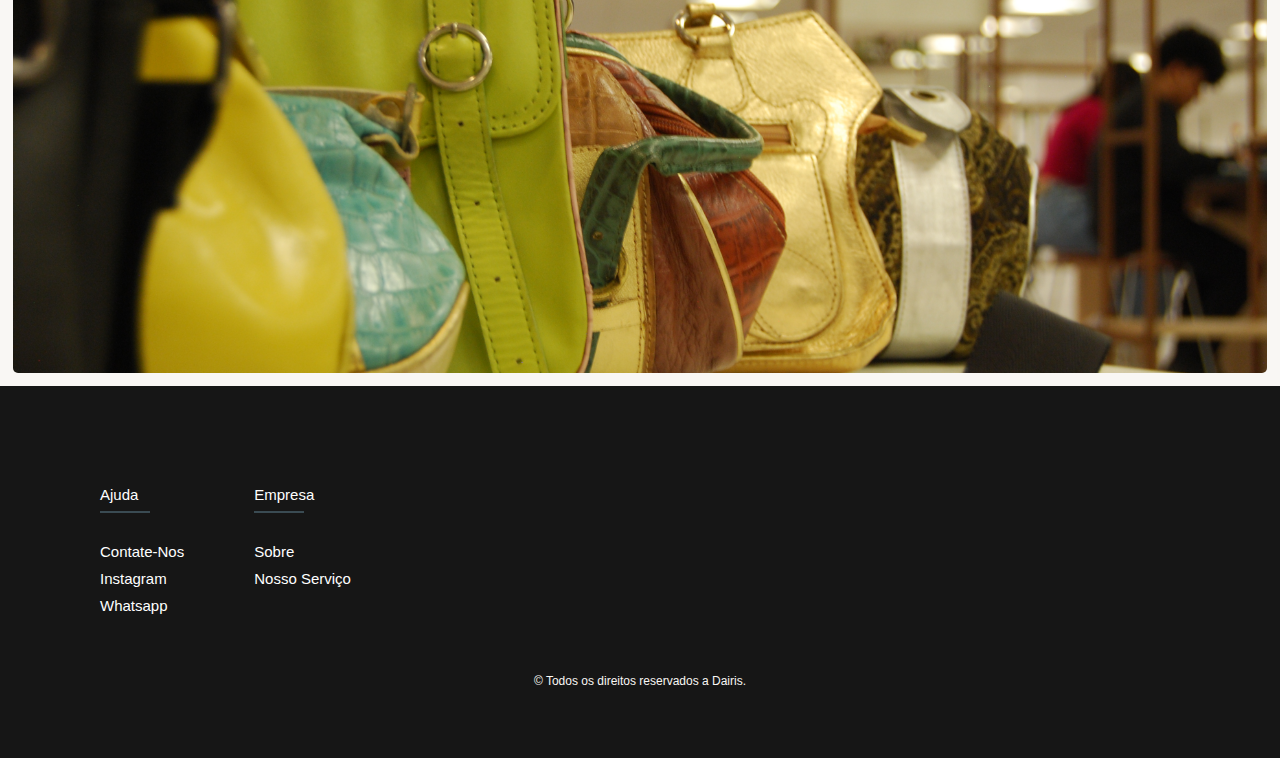
<file: html/fotos.html>
<!DOCTYPE html>
<html lang="en">
<head>
    <meta charset="UTF-8">
    <meta name="viewport" content="width=device-width, initial-scale=1.0">
    <title>Dairis</title>
    <link rel="stylesheet" href="../css/fotos.css">
    <link rel="shortcut icon" href="../imagem/logout.png" type="image/x-icon">
</head>
<body>

    <header>
        <nav class="navbar">
            <img src="../imagem/DAIRISLOGO.png" class="logo">
    
            <ul class="nav-links">
                <li><a href="../html/Home.html">Home</a></li>
                <li><a href="./h1transpa.html">Sobre</a></li>
                <li><a href="./fotos.html">Galeria</a></li>
                <li><a href="./serviçoss.html">Serviços</a></li>
                <li><a href="./contato01.html">Contato</a></li>
            </ul>
            <div class="hamburger" id="hamburger">
                <div class="bar"></div>
                <div class="bar"></div>
                <div class="bar"></div>
            </div>
        </nav>
    </header>
     


    <div class="grid-wrapper">
 
        <div class="img1">
         
        <img src="../imagem/21.jpg">
         
        </div>
         
        <div class="img2">
         
        <img src="../imagem/5.jpg">
         
        </div>
         
        <div class="img3">
         
        <img src="../imagem/imagem10.JPG">
         
        </div>

        <div class="img4">
         
        <img src="../imagem/imagem11.JPG">
             
        </div>
             
        <div class="img5">
             
        <img src="../imagem/foto2.png">
             
        </div>
             
        <div class="img6">
             
        <img src="../imagem/imagem12.JPG">
             
        </div>

        <div class="img7">
             
        <img src="../imagem/imagem13.JPG">
                 
        </div>

        <div class="img8">
             
        <img src="../imagem/imagem15.JPG">
                 
        </div>

        <div class="img9">
             
        <img src="../imagem/imagem16.JPG">
                 
        </div>

        <div class="img10">
             
        <img src="../imagem/blça20.png">
                     
        </div>

        <div class="img11">
         
        <img src="../imagem/imagem3.JPG">
             
        </div>
             
        <div class="img12">
             
        <img src="../imagem/imagem5.JPG">
             
        </div>
             
        <div class="img13">
             
        <img src="../imagem/banner3.jpg">
             
        </div>
    
        <div class="img13">
             
            <img src="../imagem/imagem7.JPG">
                 
            </div>
        
        <div class="img14">
             
        <img src="../imagem/imagem9.JPG">
                 
        </div>
                 
        <div class="img15">
                 
        <img src="../imagem/imagem4.JPG">
                 
        </div>

        <div class="img16">
                 
        <img src="../imagem/eduasbolça.jpg">
                     
        </div>

            
        <div class="img5">
             
        <img src="../imagem/imagem3.JPG">
                 
        </div>
                 
                         
    </div>
     
<!--footer-->

    <footer class="footer">
        <div class="containers">
         <div class="row">
              <div class="footer-col">
                 <h4>Ajuda</h4>
                 <ul>
                    <li class="lis"> <a class="ahrefs" href="../html/contato01.html">contate-nos</a></li>
                    <li c> <a href="https://www.instagram.com/estilo.dairis/?next=%2F">instagram</a></li>
                    <li> <a href="https://wa.me/5511999444976">whatsapp</a></li>
                </ul>
            </div>
            <div class="footer-col">
                <h4>Empresa</h4>
                <ul>
                    <li> <a href="../html/h1transpa.html">sobre</a></li>
                    <li> <a href="../html/serviçoss.html">nosso serviço</a></li>
                </ul>
             </div>
             
             
            
         </div>


         <div class="containers">
            <div class="row">
                 <div class="footer-col">
                   
                   
                </div>
                <div class="footer-col">
                  
                </div>
                
                
               
            </div>
        </div><div class="copy">
            <p>&copy; Todos os direitos reservados a Dairis.</p>
          </div>
        </div>
      </footer>
      
  <script src="../javascript/fotos.js"></script>

</body>
</html>
</file>
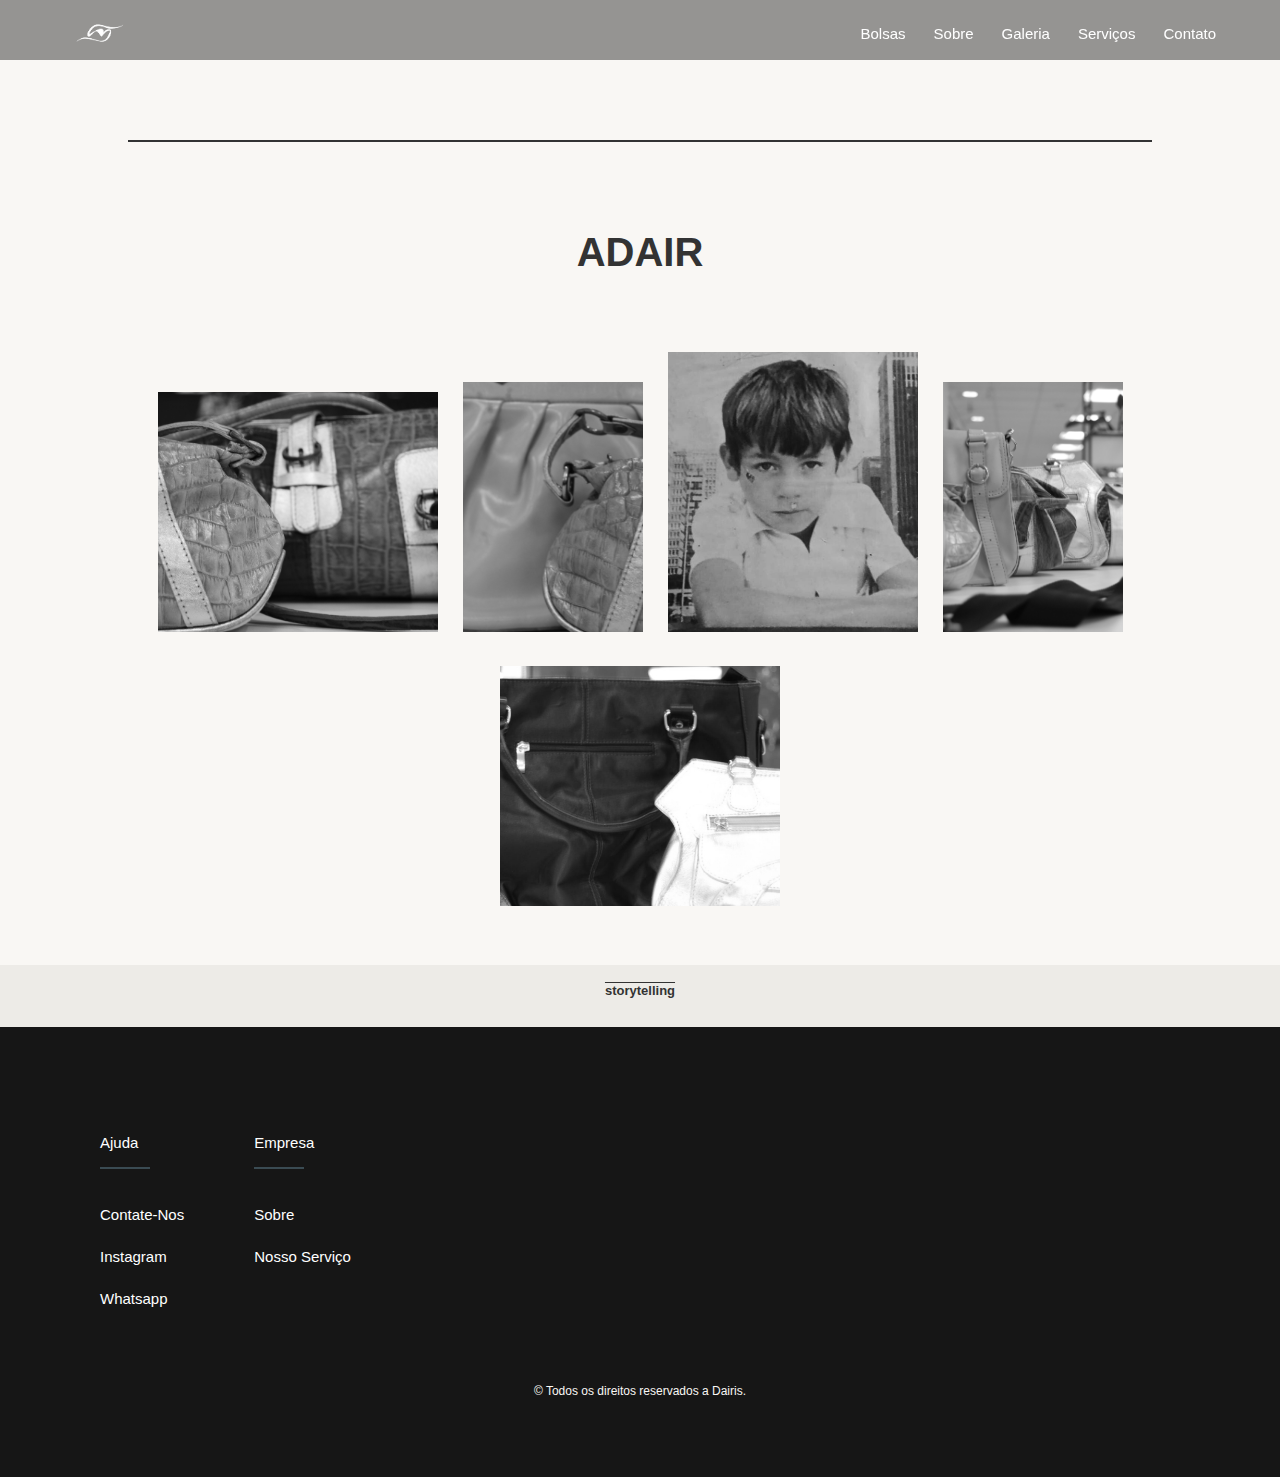
<file: html/pg2.html>
<!DOCTYPE html>
<html lang="en">
<head>
    <meta charset="UTF-8">
    <meta name="viewport" content="width=device-width, initial-scale=1.0">
    <title>Dairis</title>
    <link rel="stylesheet" href="../css/pgn2.css">
    <link rel="shortcut icon" href="../imagem/logout.png" type="image/x-icon">
</head>
<body>
    <header>
        <nav class="navbar">
            <img src="../imagem/DAIRISLOGO.png" class="logo">
    
            <ul class="nav-links">
                <li><a href="../html/Home.html">Bolsas</a></li>
                <li><a href="./pg2.html">Sobre</a></li>
                <li><a href="../html/fotos.html">Galeria</a></li>
                <li><a href="./serviçoss.html">Serviços</a></li>
                <li><a href="./contato01.html">Contato</a></li>
            </ul>
            <div class="hamburger" id="hamburger">
                <div class="bar"></div>
                <div class="bar"></div>
                <div class="bar"></div>
            </div>
        </nav>
    </header>
    

<!--Conteúdo 1-->

 
 <h2 class="titulo"><hr class="linha-horizontal">
    <div class="Container-logotipo">
        <div class="logo-container">
            <div class="logo-text">Adair</div>
        </div>
</div>
 </h2>
<!--texto-->


 <!--Imagens das bolças/Adair-->

   
 <div class="Container-história">
    <div class="contant-" onclick="mostrarAno('2020')">
        <img src="../imagem/imagem11.JPG" alt="">
    </div>

   

    <div class="contant-hi" onclick="mostrarAno('2022')">
        <img src="../imagem/José.png" alt="">
    </div>

    <div class="contant-his" onclick="mostrarAno('1975')">
        <img src="../imagem/Cancio.png" alt="">
    </div>

    <div class="contant-hist" onclick="mostrarAno('2024')">
        <img src="../imagem/adaaair.png" alt="">
    </div>

    <div class="contant-histo" onclick="mostrarAno('2025')">
        <img src="../imagem/CAANCIoo.png" alt="">
    </div>
</div>


<!-- Sobreposição com o ano -->


<!--menudozinho do storytelling-->

<div class="menu2">
    <ul>
        <li>
            <a href="../html/h1transpa.html">storytelling</a>
        </li>
    </ul>
</div>

 <!--Footer-->
     
 <footer class="footer">
    <div class="containers">
     <div class="row">
          <div class="footer-col">
             <h4>Ajuda</h4>
             <ul>
                <li class="lis"> <a class="ahrefs" href="../html/contato01.html">contate-nos</a></li>
                <li c> <a href="https://www.instagram.com/estilo.dairis/?next=%2F">instagram</a></li>
                <li> <a href="https://wa.me/5511999444976">whatsapp</a></li>
            </ul>
        </div>
        <div class="footer-col">
            <h4>Empresa</h4>
            <ul>
                <li> <a href="../html/h1transpa.html">sobre</a></li>
                <li> <a href="../html/serviçoss.html">nosso serviço</a></li>
            </ul>
         </div>
         
         
        
     </div>


     <div class="containers">
        <div class="row">
             <div class="footer-col">
               
               
            </div>
            <div class="footer-col">
              
            </div>
            
            
           
        </div>
    </div><div class="copy">
        <p>&copy; Todos os direitos reservados a Dairis.</p>
      </div>
    </div>
  </footer>


<script src="../javascript/script.js"></script>

</body>
</html>
</file>
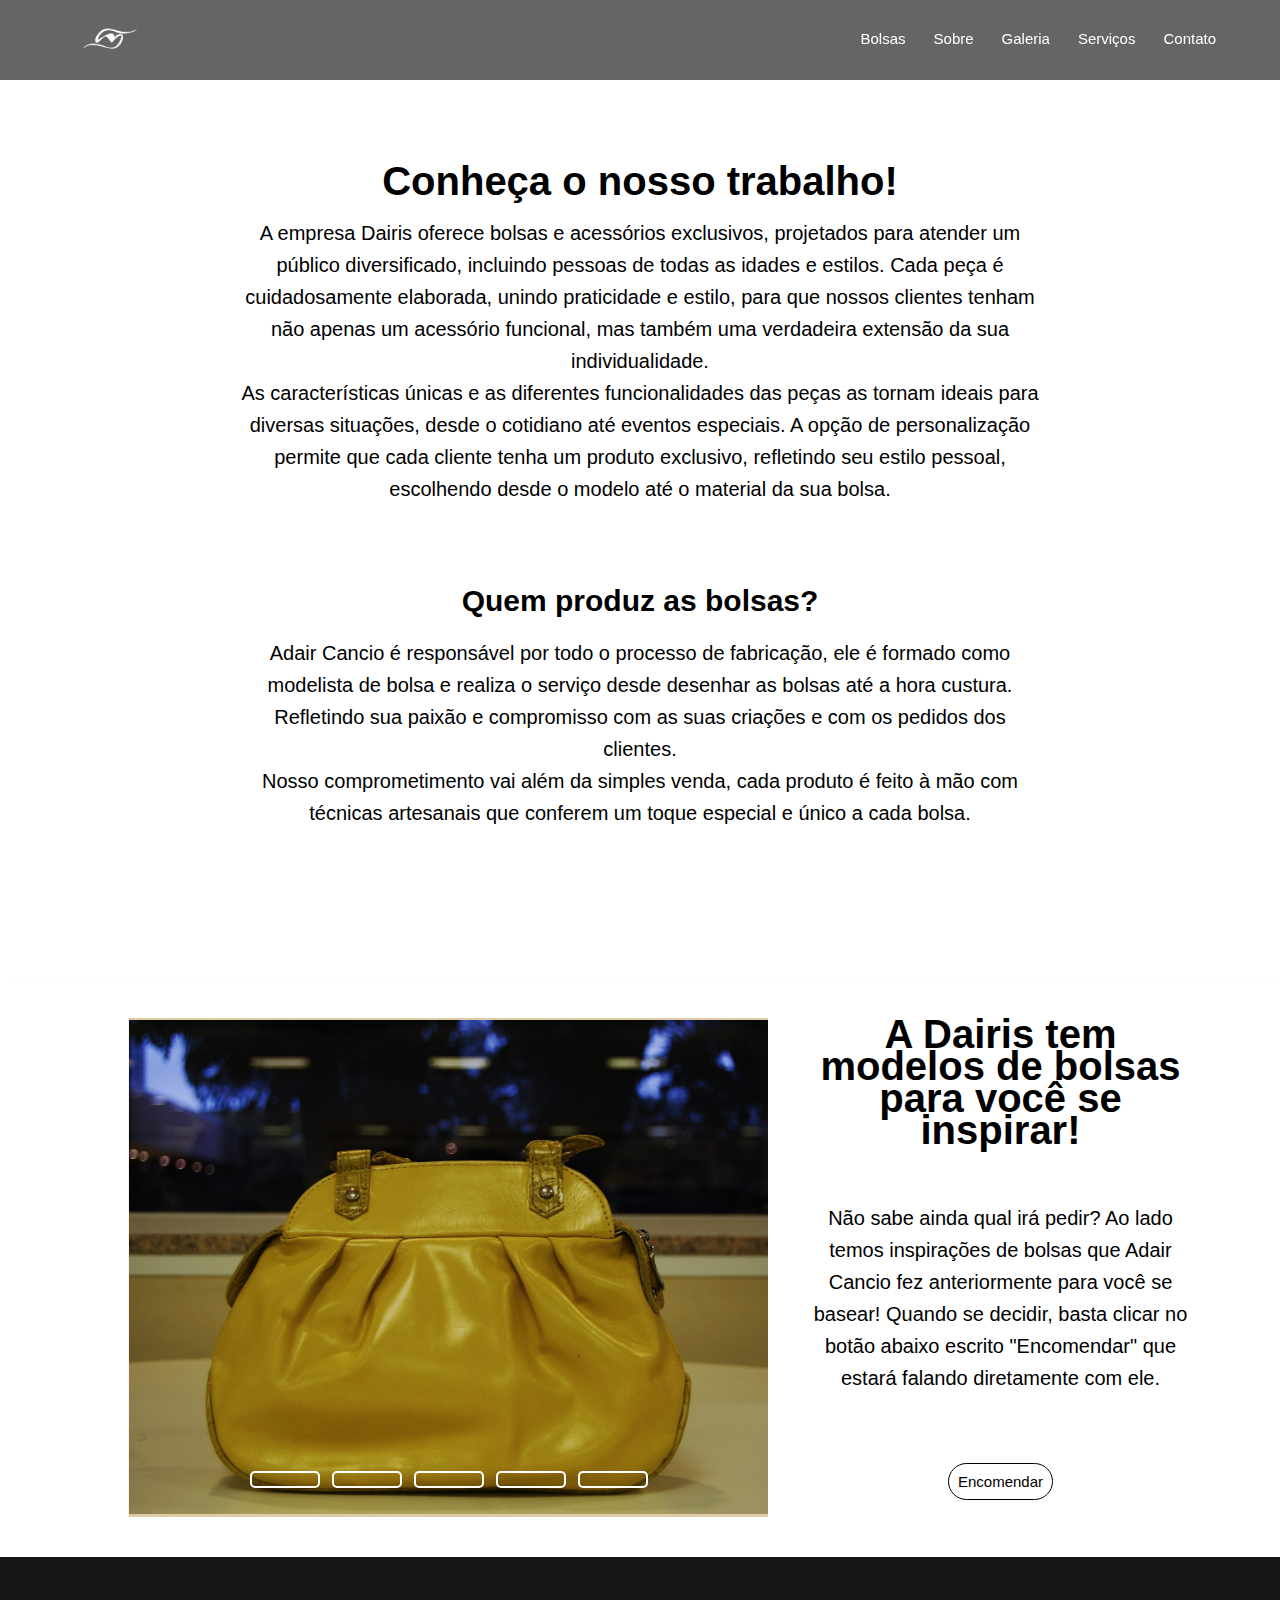
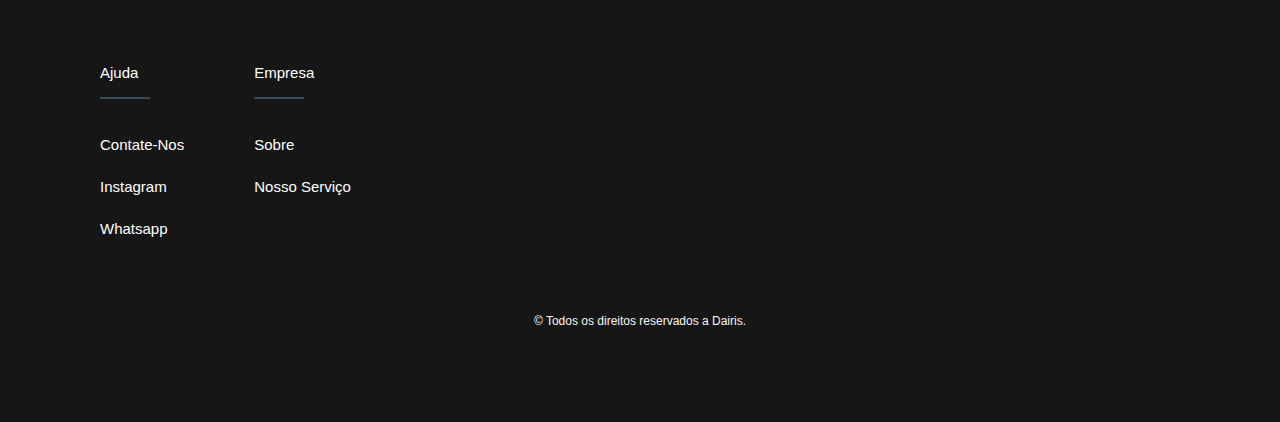
<file: html/serviçoss.html>
<!DOCTYPE html>
<html lang="en">
<head>
    <meta charset="UTF-8">
    <meta name="viewport" content="width=device-width, initial-scale=1.0">
    <title>Dairis</title>
    <link rel="stylesheet" href="../css/serviçosss.css">
    <link rel="shortcut icon" href="../imagem/logout.png" type="image/x-icon">
</head>
<body>
    <header>
        <nav class="navbar">
            <img src="../imagem/DAIRISLOGO.png" class="logo">
            <ul class="nav-links">
                  
                <li><a href="../html/Home.html">Bolsas</a></li>
                <li><a href="./h1transpa.html">Sobre</a></li>
                <li><a href="../html/fotos.html">Galeria</a></li>
                <li><a href="./serviçoss.html">Serviços</a></li>
                <li><a href="./contato01.html">Contato</a></li>
            </ul>
            <div class="hamburger" id="hamburger">
                <div class="bar"></div>
                <div class="bar"></div>
                <div class="bar"></div>
            </div>
        </nav>
    </header>
 
    <div class="container">
        <!--texto-->
    <div class="text-side">
      <h1>Conheça o nosso trabalho!</h1>
      <p>
        A empresa Dairis oferece bolsas e acessórios exclusivos, projetados para atender um público diversificado, incluindo pessoas de todas as idades e estilos. Cada peça é cuidadosamente elaborada, unindo praticidade e estilo, para que nossos clientes tenham não apenas um acessório funcional, mas também uma verdadeira extensão da sua individualidade. 
        <br>
        
        As características únicas e as diferentes funcionalidades das peças as tornam ideais para diversas situações, desde o cotidiano até eventos especiais. A opção de personalização permite que cada cliente tenha um produto exclusivo, refletindo seu estilo pessoal, escolhendo desde o modelo até o material da sua bolsa.  
    </p>
        <h2>Quem produz as bolsas?</h2>
        <p>
            Adair Cancio é responsável por todo o processo de fabricação, ele é formado como modelista de bolsa e realiza o serviço desde desenhar as bolsas até a hora custura. Refletindo sua paixão e compromisso com as suas criações e com os pedidos dos clientes.
            <br>
            Nosso comprometimento vai além da simples venda, cada produto é feito à mão com técnicas artesanais que conferem um toque especial e único a cada bolsa. 
        </p>
    </div>
</div>



<div class="Pai2" img src="../imagensda-main/imagensda-main/21.jpg">
    <div class="Boox2">
      <div class="ContentSlides">
     <div class="slides">
     <input type="radio" name="slide" id="slide1" checked>
     <input type="radio" name="slide" id="slide2">
     <input type="radio" name="slide" id="slide3">
     <input type="radio" name="slide" id="slide4">
     <input type="radio" name="slide" id="slide5">

     <div class="slide s1">
        <div class="slide-content">
         </div>
           <img src="../imagem/serviços1.jpeg" alt="img1">
      </div>
      
      
      <div class="slide">
        <div class="slide-content">
        
        </div>
          <img src="../imagem/serviços2.jpeg" alt="img2">
      </div>
      
      
      <div class="slide">
        <div class="slide-content">
            
        </div>
           <img src="../imagem/serviços3.jpeg" alt="img3">
      </div>
      
      
      <div class="slide">
        <div class="slide-content">
     
        </div>
           <img src="../imagem/serviços4.jpeg" alt="img4">
      </div>
      
      
      <div class="slide">
       <div class="slide-content">
          
        </div>
           <img src="../imagem/serviços5.jpeg" alt="img5">
        </div>
      </div>
      
      
      
      
      <div class="navigation">
              <label class="bar" for="slide1"></label>
              <label class="bar" for="slide2"></label>
              <label class="bar" for="slide3"></label>
              <label class="bar" for="slide4"></label>
              <label class="bar" for="slide5"></label>
          </div>
          </div>
      </div>
                  
                      <div class="Boox">
                          <h1>A Dairis tem modelos de bolsas para você se inspirar!</h1>
                          <p>Não sabe ainda qual irá pedir?
                            Ao lado temos inspirações de bolsas que Adair Cancio fez anteriormente para você se basear! Quando se decidir, basta clicar no botão abaixo escrito "Encomendar" que estará falando diretamente com ele.</p>
                          <div class="Button-espaçamento">
                            <a href="https://wa.me/5511999444976?text=Estou%20interessado%20no%20Produto%2001" target="_blank">
                                Encomendar 
                               </a>
                            </div>
                      </div>
                  </div>

                  

     <!--Footer-->
     
     <footer class="footer">
        <div class="containers">
         <div class="row">
              <div class="footer-col">
                 <h4>Ajuda</h4>
                 <ul>
                    <li class="lis"> <a class="ahrefs" href="../html/contato01.html">contate-nos</a></li>
                    <li c> <a href="https://www.instagram.com/estilo.dairis/?next=%2F">instagram</a></li>
                    <li> <a href="https://wa.me/5511999444976">whatsapp</a></li>
                </ul>
            </div>
            <div class="footer-col">
                <h4>Empresa</h4>
                <ul>
                    <li> <a href="../html/h1transpa.html">sobre</a></li>
                    <li> <a href="../html/serviçoss.html">nosso serviço</a></li>
                </ul>
             </div>
             
             
            
         </div>


         <div class="containers">
            <div class="row">
                 <div class="footer-col">
                   
                   
                </div>
                <div class="footer-col">
                  
                </div>
                
                
               
            </div>
        </div><div class="copy">
            <p>&copy; Todos os direitos reservados a Dairis.</p>
          </div>
        </div>
      </footer>
  <script src="../javascript/fotos.js"></script>

</body>
</html>
</file>
<file: css/styleh.css>
* {
    margin: 0;
    padding: 0;
    box-sizing: border-box;
    font-family: 'Poppins', sans-serif;
}
body, html{
    overflow-x: hidden;
}
.hero {
    width: 100%;
    height: 100vh;
    background-image: linear-gradient(rgba(12, 3, 51, 0.3), rgba(12, 3, 51, 0.3));
    position: relative;
    padding: 0 5%;
    display: flex;
    align-items: center;
    justify-content: center;
}

.content {
    text-align: center;
}

.content h1 {
    font-size: 9vw; 
    color: #fff;
    font-weight: 600;
    transition: 0.5s;
}

.content h1:hover {
    -webkit-text-stroke: 2px #fff;
    color: transparent;
}

.content a {
    text-decoration: none;
    display: inline-block;
    color: #fff;
    font-size: 1.5rem; /* Usar unidades responsivas */
    border: 2px solid #fff;
    padding: 12px 50px;
    border-radius: 50px;
    margin-top: 20px;
    transition: .3s;
}

.content a:hover{
    transform: scale(1.2);
}

body {
    background-image: url('../imagem/imagem3.JPG');
    background-repeat: no-repeat;
    background-position: center;
    background-attachment: fixed;
    background-size: cover;
}

@media (max-width: 1200px) {
    .content h1 {
        font-size: 6vw;
    }
    .content a {
        font-size: 1.2rem;
        padding: 12px 40px;
    }
}

@media (max-width: 768px) {
    .content h1 {
        font-size: 10vw;
    }
    .content a {
        font-size: 1rem;
        padding: 10px 30px;
    }
}

@media (max-width: 480px) {
    .content h1 {
        font-size: 12vw;
    }
    .content a {
        font-size: 0.9rem;
        padding: 8px 20px;
    }
}
</file>
<file: css/bolsa1.css>
* {
    margin: 0;
    padding: 0;
    box-sizing: border-box;
}

html {
    scroll-behavior: smooth;
    font-family: 'Jost', sans-serif;
}
body, html{
    overflow-x: hidden;
}
li {
    list-style: none;
}

a {
    text-decoration: none;
}

img {
    display: block;
    max-width: 100%;
    height: auto;
    overflow-clip-margin: content-box;
    overflow: clip;
}

.logo {
    width: 140px;
    object-fit: cover;
}



/* Header e navegação */
header {
    position: fixed;
    width: 100%;
    z-index: 1000;
    height: 80px;
    padding: 15px 20px;
    transition: .4s;
    background-color: #0000005b;
}

.navbar {
    font-size: 10px;
    display: flex;
    justify-content: space-between;
    align-items: center;
    max-width: 1200px;
    margin: 0 auto;
    position: relative;
    bottom: 14px;
}


.nav-links {
    display: flex;
    gap: 20px;
    position: absolute;
    right: 20px;
}

.nav-links li a {
    color: rgb(255, 255, 255);
    transition: .4s;
    margin: 4px;
    font-size: 15px;
}

.nav-links li a:hover {
    text-decoration: underline;
}


.hamburger {
    display: none;
    cursor: pointer;
    flex-direction: column;
    gap: 7px;
}

.hamburger .bar {
    width: 30px;
    height: 1px;
    background-color: white;
    border-radius: 5px;
}

/* Responsividade */
@media (max-width: 900px) {
    .nav-links {
        display: none;
        flex-direction: column;
        width: 100%;
        background-color: #333333c7;
        position: absolute;
        top: 50px;
        left: 0;
        padding: 20px;
        box-sizing: border-box;
        gap: 10px;
    }

    .nav-links li {
        text-align: center;
    }

    .hamburger {
        display: flex;
    }

    .nav-links.active {
        display: flex;
    }
}
        
/*LOGO com transição*/

.home-container {
    height: 100vh;
    width: 100%;
    padding: 1% 8%;
    background-color: #f9f7f4;
    display: flex;
    align-items: center;
    justify-content: space-around;
}

.home-content {
    display: grid;
    row-gap: 2.5rem;
}


.home-head h1 {
    font-size: 2.5rem;
    font-weight: 500;
    letter-spacing: .35rem;
}

.price label {
    font-size: 1.1rem;
    font-weight: 500;
}

.price p {
    font-size: 2rem;
    font-weight: 500;
}

.home-btn {
    border: 1px solid #5f5f5f;
    outline: none;
    background-color: transparent;
    padding: 1rem 1.5rem;
    font-size: 1rem;
    font-weight: 600;
    font-family: 'Jost';
    color: #4e4e4e;
    cursor: pointer;
    transition: background-color .4s, color .4s;
}

.home-btn:hover {
    color: #fff;
    background-color: #ae825f;
}

.containers{
    max-width: 1170px;
    margin: auto;
}



.row{
    display: flex;
    flex-wrap: wrap;
    justify-content: flex-start;
    gap: 40px;
    margin: 30px;
}

ul{
    list-style: none;
}

.footer{
    background-color: #161616;
    padding:  70px 0;
}
.footer-col{
    padding: 0 15px;
}


.footer-col h4{
    font-size: 15px;
    color: #ffffff;
    text-transform: capitalize;
    margin-bottom: 40px;
    font-weight: 500;
    position: relative;
}


.footer-col h4::before{
    content: '';
    position: absolute;
    left: 0;
    bottom: -10px;
    background-color: #3a4b53;
    height: 2px;
    box-sizing: border-box;
    width: 50px;
}

.footer-col ul li:not(:last-child) {
    margin-bottom: 10px;
}

.footer-col ul li a{
    font-size: 12px;
    text-transform: capitalize;
    color: #ffffff;
    text-decoration: none;
    font-weight: 300;
    color: #ffffff;
    display: block;
    transition: all 0.3s ease;
}

.footer-col ul li a:hover{
    color: #c4c4c4;
    
}

@media screen and (max-width: 980px) {
    .nav-menu {
        width: 50%;
    }
    .home-container {
        flex-direction: column;
        height: 100%;
        padding: 4% 2.5%;
        justify-content: center;
        row-gap: 2rem;
    }
    .home-content {
        place-items: center;
    }
    .card:hover {
        scale: 1.2;
    }
    .footer-contact {
        flex-direction: column;
        justify-content: center;
        row-gap: 4rem;
    }
}
</file>
<file: css/bolsa2.css>
* {
    margin: 0;
    padding: 0;
    box-sizing: border-box;
}

html {
    scroll-behavior: smooth;
    font-family: 'Jost', sans-serif;
}
body, html{
    overflow-x: hidden;
}
li {
    list-style: none;
}

a {
    text-decoration: none;
}

img {
    display: block;
    max-width: 100%;
    height: auto;
    overflow-clip-margin: content-box;
    overflow: clip;
}

.logo {
    width: 140px;
    object-fit: cover;
}



/* Header e navegação */
header {
    position: fixed;
    width: 100%;
    z-index: 1000;
    height: 80px;
    padding: 15px 20px;
    transition: .4s;
    background-color: #0000005b;
}

.navbar {
    font-size: 10px;
    display: flex;
    justify-content: space-between;
    align-items: center;
    max-width: 1200px;
    margin: 0 auto;
    position: relative;
    bottom: 14px;
}


.nav-links {
    display: flex;
    gap: 20px;
    position: absolute;
    right: 20px;
}

.nav-links li a {
    color: rgb(255, 255, 255);
    transition: .4s;
    margin: 4px;
    font-size: 15px;
}

.nav-links li a:hover {
    text-decoration: underline;
}


.hamburger {
    display: none;
    cursor: pointer;
    flex-direction: column;
    gap: 7px;
}

.hamburger .bar {
    width: 30px;
    height: 1px;
    background-color: white;
    border-radius: 5px;
}

/* Responsividade */
@media (max-width: 900px) {
    .nav-links {
        display: none;
        flex-direction: column;
        width: 100%;
        background-color: #333333c7;
        position: absolute;
        top: 50px;
        left: 0;
        padding: 20px;
        box-sizing: border-box;
        gap: 10px;
    }

    .nav-links li {
        text-align: center;
    }

    .hamburger {
        display: flex;
    }

    .nav-links.active {
        display: flex;
    }
}
        


.home-container {
    height: 100vh;
    width: 100%;
    padding: 1% 8%;
    background-color: #f9f7f4;
    display: flex;
    align-items: center;
    justify-content: space-around;
}

.home-content {
    display: grid;
    row-gap: 2.5rem;
}


.home-head h1 {
    font-size: 2.5rem;
    font-weight: 500;
    letter-spacing: .35rem;
}

.price label {
    font-size: 1.1rem;
    font-weight: 500;
}

.price p {
    font-size: 2rem;
    font-weight: 500;
}

.home-btn {
    border: 1px solid #5f5f5f;
    outline: none;
    background-color: transparent;
    padding: 1rem 1.5rem;
    font-size: 1rem;
    font-weight: 600;
    font-family: 'Jost';
    color: #4e4e4e;
    cursor: pointer;
    transition: background-color .4s, color .4s;
}

.home-btn:hover {
    color: #fff;
    background-color: #ae825f;
}

.containers{
    max-width: 1170px;
    margin: auto;
}



.row{
    display: flex;
    flex-wrap: wrap;
    justify-content: flex-start;
    gap: 40px;
    margin: 30px;
}

ul{
    list-style: none;
}

.footer{
    background-color: #161616;
    padding:  70px 0;
}
.footer-col{
    padding: 0 15px;
}


.footer-col h4{
    font-size: 15px;
    color: #ffffff;
    text-transform: capitalize;
    margin-bottom: 40px;
    font-weight: 500;
    position: relative;
}


.footer-col h4::before{
    content: '';
    position: absolute;
    left: 0;
    bottom: -10px;
    background-color: #3a4b53;
    height: 2px;
    box-sizing: border-box;
    width: 50px;
}

.footer-col ul li:not(:last-child) {
    margin-bottom: 10px;
}

.footer-col ul li a{
    font-size: 12px;
    text-transform: capitalize;
    color: #ffffff;
    text-decoration: none;
    font-weight: 300;
    color: #ffffff;
    display: block;
    transition: all 0.3s ease;
}

.footer-col ul li a:hover{
    color: #c4c4c4;
    
}

@media screen and (max-width: 980px) {
    .nav-menu {
        width: 50%;
    }
    .home-container {
        flex-direction: column;
        height: 100%;
        padding: 4% 2.5%;
        justify-content: center;
        row-gap: 2rem;
    }
    .home-content {
        place-items: center;
    }
    .card:hover {
        scale: 1.2;
    }
    .footer-contact {
        flex-direction: column;
        justify-content: center;
        row-gap: 4rem;
    }
}
</file>
<file: css/bolsa3.css>
* {
    margin: 0;
    padding: 0;
    box-sizing: border-box;
}

html {
    scroll-behavior: smooth;
    font-family: 'Jost', sans-serif;
}
body, html{
    overflow-x: hidden;
}
li {
    list-style: none;
}

a {
    text-decoration: none;
}

img {
    display: block;
    max-width: 100%;
    height: auto;
    overflow-clip-margin: content-box;
    overflow: clip;
}

.logo {
    width: 140px;
    object-fit: cover;
}



/* Header e navegação */
header {
    position: fixed;
    width: 100%;
    z-index: 1000;
    height: 80px;
    padding: 15px 20px;
    transition: .4s;
    background-color: #0000005b;
}

.navbar {
    font-size: 10px;
    display: flex;
    justify-content: space-between;
    align-items: center;
    max-width: 1200px;
    margin: 0 auto;
    position: relative;
    bottom: 14px;
}


.nav-links {
    display: flex;
    gap: 20px;
    position: absolute;
    right: 20px;
}

.nav-links li a {
    color: rgb(255, 255, 255);
    transition: .4s;
    margin: 4px;
    font-size: 15px;
}

.nav-links li a:hover {
    text-decoration: underline;
}


.hamburger {
    display: none;
    cursor: pointer;
    flex-direction: column;
    gap: 7px;
}

.hamburger .bar {
    width: 30px;
    height: 1px;
    background-color: white;
    border-radius: 5px;
}

/* Responsividade */
@media (max-width: 900px) {
    .nav-links {
        display: none;
        flex-direction: column;
        width: 100%;
        background-color: #333333c7;
        position: absolute;
        top: 50px;
        left: 0;
        padding: 20px;
        box-sizing: border-box;
        gap: 10px;
    }

    .nav-links li {
        text-align: center;
    }

    .hamburger {
        display: flex;
    }

    .nav-links.active {
        display: flex;
    }
}
        

.home-container {
    height: 100vh;
    width: 100%;
    padding: 1% 8%;
    background-color: #f9f7f4;
    display: flex;
    align-items: center;
    justify-content: space-around;
}

.home-content {
    display: grid;
    row-gap: 2.5rem;
}


.home-head h1 {
    font-size: 2.5rem;
    font-weight: 500;
    letter-spacing: .35rem;
}

.price label {
    font-size: 1.1rem;
    font-weight: 500;
}

.price p {
    font-size: 2rem;
    font-weight: 500;
}

.home-btn {
    border: 1px solid #5f5f5f;
    outline: none;
    background-color: transparent;
    padding: 1rem 1.5rem;
    font-size: 1rem;
    font-weight: 600;
    font-family: 'Jost';
    color: #4e4e4e;
    cursor: pointer;
    transition: background-color .4s, color .4s;
}

.home-btn:hover {
    color: #fff;
    background-color: #ae825f;
}

.containers{
    max-width: 1170px;
    margin: auto;
}



.row{
    display: flex;
    flex-wrap: wrap;
    justify-content: flex-start;
    gap: 40px;
    margin: 30px;
}

ul{
    list-style: none;
}

.footer{
    background-color: #161616;
    padding:  70px 0;
}
.footer-col{
    padding: 0 15px;
}


.footer-col h4{
    font-size: 15px;
    color: #ffffff;
    text-transform: capitalize;
    margin-bottom: 40px;
    font-weight: 500;
    position: relative;
}


.footer-col h4::before{
    content: '';
    position: absolute;
    left: 0;
    bottom: -10px;
    background-color: #3a4b53;
    height: 2px;
    box-sizing: border-box;
    width: 50px;
}

.footer-col ul li:not(:last-child) {
    margin-bottom: 10px;
}

.footer-col ul li a{
    font-size: 12px;
    text-transform: capitalize;
    color: #ffffff;
    text-decoration: none;
    font-weight: 300;
    color: #ffffff;
    display: block;
    transition: all 0.3s ease;
}

.footer-col ul li a:hover{
    color: #c4c4c4;
    
}

@media screen and (max-width: 980px) {
    .nav-menu {
        width: 50%;
    }
    .home-container {
        flex-direction: column;
        height: 100%;
        padding: 4% 2.5%;
        justify-content: center;
        row-gap: 2rem;
    }
    .home-content {
        place-items: center;
    }
    .card:hover {
        scale: 1.2;
    }
    .footer-contact {
        flex-direction: column;
        justify-content: center;
        row-gap: 4rem;
    }
}
</file>
<file: css/bolsa4.css>
* {
    margin: 0;
    padding: 0;
    box-sizing: border-box;
}

html {
    scroll-behavior: smooth;
    font-family: 'Jost', sans-serif;
}
body, html{
    overflow-x: hidden;
}
li {
    list-style: none;
}

a {
    text-decoration: none;
}

img {
    display: block;
    max-width: 100%;
    height: auto;
    overflow-clip-margin: content-box;
    overflow: clip;
}

.logo {
    width: 140px;
    object-fit: cover;
}



/* Header e navegação */
header {
    position: fixed;
    width: 100%;
    z-index: 1000;
    height: 80px;
    padding: 15px 20px;
    transition: .4s;
    background-color: #0000005b;
}


.navbar {
    font-size: 10px;
    display: flex;
    justify-content: space-between;
    align-items: center;
    max-width: 1200px;
    margin: 0 auto;
    position: relative;
    bottom: 14px;
}


.nav-links {
    display: flex;
    gap: 20px;
    position: absolute;
    right: 20px;
}

.nav-links li a {
    color: rgb(255, 255, 255);
    transition: .4s;
    margin: 4px;
    font-size: 15px;
}

.nav-links li a:hover {
    text-decoration: underline;
}


.hamburger {
    display: none;
    cursor: pointer;
    flex-direction: column;
    gap: 7px;
}

.hamburger .bar {
    width: 30px;
    height: 1px;
    background-color: white;
    border-radius: 5px;
}

/* Responsividade */
@media (max-width: 900px) {
    .nav-links {
        display: none;
        flex-direction: column;
        width: 100%;
        background-color: #333333c7;
        position: absolute;
        top: 50px;
        left: 0;
        padding: 20px;
        box-sizing: border-box;
        gap: 10px;
    }

    .nav-links li {
        text-align: center;
    }

    .hamburger {
        display: flex;
    }

    .nav-links.active {
        display: flex;
    }
}
        
/*LOGO com transição*/

.home-container {
    height: 100vh;
    width: 100%;
    padding: 1% 8%;
    background-color: #f9f7f4;
    display: flex;
    align-items: center;
    justify-content: space-around;
}

.home-content {
    display: grid;
    row-gap: 2.5rem;
}


.home-head h1 {
    font-size: 2.5rem;
    font-weight: 500;
    letter-spacing: .35rem;
}

.price label {
    font-size: 1.1rem;
    font-weight: 500;
}

.price p {
    font-size: 2rem;
    font-weight: 500;
}

.home-btn {
    border: 1px solid #5f5f5f;
    outline: none;
    background-color: transparent;
    padding: 1rem 1.5rem;
    font-size: 1rem;
    font-weight: 600;
    font-family: 'Jost';
    color: #4e4e4e;
    cursor: pointer;
    transition: background-color .4s, color .4s;
}

.home-btn:hover {
    color: #fff;
    background-color: #ae825f;
}

.containers{
    max-width: 1170px;
    margin: auto;
}



.row{
    display: flex;
    flex-wrap: wrap;
    justify-content: flex-start;
    gap: 40px;
    margin: 30px;
}

ul{
    list-style: none;
}

.footer{
    background-color: #161616;
    padding:  70px 0;
}
.footer-col{
    padding: 0 15px;
}


.footer-col h4{
    font-size: 15px;
    color: #ffffff;
    text-transform: capitalize;
    margin-bottom: 40px;
    font-weight: 500;
    position: relative;
}


.footer-col h4::before{
    content: '';
    position: absolute;
    left: 0;
    bottom: -10px;
    background-color: #3a4b53;
    height: 2px;
    box-sizing: border-box;
    width: 50px;
}

.footer-col ul li:not(:last-child) {
    margin-bottom: 10px;
}

.footer-col ul li a{
    font-size: 12px;
    text-transform: capitalize;
    color: #ffffff;
    text-decoration: none;
    font-weight: 300;
    color: #ffffff;
    display: block;
    transition: all 0.3s ease;
}

.footer-col ul li a:hover{
    color: #c4c4c4;
    
}

@media screen and (max-width: 980px) {
    .nav-menu {
        width: 50%;
    }
    .home-container {
        flex-direction: column;
        height: 100%;
        padding: 4% 2.5%;
        justify-content: center;
        row-gap: 2rem;
    }
    .home-content {
        place-items: center;
    }
    .card:hover {
        scale: 1.2;
    }
    .footer-contact {
        flex-direction: column;
        justify-content: center;
        row-gap: 4rem;
    }
}
</file>
<file: css/bolsa5.css>
* {
    margin: 0;
    padding: 0;
    box-sizing: border-box;
}

html {
    scroll-behavior: smooth;
    font-family: 'Jost', sans-serif;
}
body, html{
    overflow-x: hidden;
}
li {
    list-style: none;
}

a {
    text-decoration: none;
}

img {
    display: block;
    max-width: 100%;
    height: auto;
    overflow-clip-margin: content-box;
    overflow: clip;
}

.logo {
    width: 140px;
    object-fit: cover;
}



/* Header e navegação */
header {
    position: fixed;
    width: 100%;
    z-index: 1000;
    height: 80px;
    padding: 15px 20px;
    transition: .4s;
    background-color: #0000005b;
}


.navbar {
    font-size: 10px;
    display: flex;
    justify-content: space-between;
    align-items: center;
    max-width: 1200px;
    margin: 0 auto;
    position: relative;
    bottom: 14px;
}


.nav-links {
    display: flex;
    gap: 20px;
    position: absolute;
    right: 20px;
}

.nav-links li a {
    color: rgb(255, 255, 255);
    transition: .4s;
    margin: 4px;
    font-size: 15px;
}

.nav-links li a:hover {
    text-decoration: underline;
}


.hamburger {
    display: none;
    cursor: pointer;
    flex-direction: column;
    gap: 7px;
}

.hamburger .bar {
    width: 30px;
    height: 1px;
    background-color: white;
    border-radius: 5px;
}

/* Responsividade */
@media (max-width: 900px) {
    .nav-links {
        display: none;
        flex-direction: column;
        width: 100%;
        background-color: #333333c7;
        position: absolute;
        top: 50px;
        left: 0;
        padding: 20px;
        box-sizing: border-box;
        gap: 10px;
    }

    .nav-links li {
        text-align: center;
    }

    .hamburger {
        display: flex;
    }

    .nav-links.active {
        display: flex;
    }
}
        

.home-container {
    height: 100vh;
    width: 100%;
    padding: 1% 8%;
    background-color: #f9f7f4;
    display: flex;
    align-items: center;
    justify-content: space-around;
}

.home-content {
    display: grid;
    row-gap: 2.5rem;
}


.home-head h1 {
    font-size: 2.5rem;
    font-weight: 500;
    letter-spacing: .35rem;
}

.price label {
    font-size: 1.1rem;
    font-weight: 500;
}

.price p {
    font-size: 2rem;
    font-weight: 500;
}

.home-btn {
    border: 1px solid #5f5f5f;
    outline: none;
    background-color: transparent;
    padding: 1rem 1.5rem;
    font-size: 1rem;
    font-weight: 600;
    font-family: 'Jost';
    color: #4e4e4e;
    cursor: pointer;
    transition: background-color .4s, color .4s;
}

.home-btn:hover {
    color: #fff;
    background-color: #ae825f;
}

.containers{
    max-width: 1170px;
    margin: auto;
}



.row{
    display: flex;
    flex-wrap: wrap;
    justify-content: flex-start;
    gap: 40px;
    margin: 30px;
}

ul{
    list-style: none;
}

.footer{
    background-color: #161616;
    padding:  70px 0;
}
.footer-col{
    padding: 0 15px;
}


.footer-col h4{
    font-size: 15px;
    color: #ffffff;
    text-transform: capitalize;
    margin-bottom: 40px;
    font-weight: 500;
    position: relative;
}


.footer-col h4::before{
    content: '';
    position: absolute;
    left: 0;
    bottom: -10px;
    background-color: #3a4b53;
    height: 2px;
    box-sizing: border-box;
    width: 50px;
}

.footer-col ul li:not(:last-child) {
    margin-bottom: 10px;
}

.footer-col ul li a{
    font-size: 12px;
    text-transform: capitalize;
    color: #ffffff;
    text-decoration: none;
    font-weight: 300;
    color: #ffffff;
    display: block;
    transition: all 0.3s ease;
}

.footer-col ul li a:hover{
    color: #c4c4c4;
    
}

@media screen and (max-width: 980px) {
    .nav-menu {
        width: 50%;
    }
    .home-container {
        flex-direction: column;
        height: 100%;
        padding: 4% 2.5%;
        justify-content: center;
        row-gap: 2rem;
    }
    .home-content {
        place-items: center;
    }
    .card:hover {
        scale: 1.2;
    }
    .footer-contact {
        flex-direction: column;
        justify-content: center;
        row-gap: 4rem;
    }
}
</file>
<file: css/bolsa6.css>
* {
    margin: 0;
    padding: 0;
    box-sizing: border-box;
}

html {
    scroll-behavior: smooth;
    font-family: 'Jost', sans-serif;
}
body, html{
    overflow-x: hidden;
}
li {
    list-style: none;
}

a {
    text-decoration: none;
}

img {
    display: block;
    max-width: 100%;
    height: auto;
    overflow-clip-margin: content-box;
    overflow: clip;
}

.logo {
    width: 140px;
    object-fit: cover;
}



/* Header e navegação */
header {
    position: fixed;
    width: 100%;
    z-index: 1000;
    height: 80px;
    padding: 15px 20px;
    transition: .4s;
    background-color: #0000005b;
}


.navbar {
    font-size: 10px;
    display: flex;
    justify-content: space-between;
    align-items: center;
    max-width: 1200px;
    margin: 0 auto;
    position: relative;
    bottom: 14px;
}


.nav-links {
    display: flex;
    gap: 20px;
    position: absolute;
    right: 20px;
}

.nav-links li a {
    color: rgb(255, 255, 255);
    transition: .4s;
    margin: 4px;
    font-size: 15px;
}

.nav-links li a:hover {
    text-decoration: underline;
}


.hamburger {
    display: none;
    cursor: pointer;
    flex-direction: column;
    gap: 7px;
}

.hamburger .bar {
    width: 30px;
    height: 1px;
    background-color: white;
    border-radius: 5px;
}

/* Responsividade */
@media (max-width: 900px) {
    .nav-links {
        display: none;
        flex-direction: column;
        width: 100%;
        background-color: #333333c7;
        position: absolute;
        top: 50px;
        left: 0;
        padding: 20px;
        box-sizing: border-box;
        gap: 10px;
    }

    .nav-links li {
        text-align: center;
    }

    .hamburger {
        display: flex;
    }

    .nav-links.active {
        display: flex;
    }
}
        
/*LOGO com transição*/


.home-container {
    height: 100vh;
    width: 100%;
    padding: 1% 8%;
    background-color: #f9f7f4;
    display: flex;
    align-items: center;
    justify-content: space-around;
}

.home-content {
    display: grid;
    row-gap: 2.5rem;
}


.home-head h1 {
    font-size: 2.5rem;
    font-weight: 500;
    letter-spacing: .35rem;
}

.price label {
    font-size: 1.1rem;
    font-weight: 500;
}

.price p {
    font-size: 2rem;
    font-weight: 500;
}

.home-btn {
    border: 1px solid #5f5f5f;
    outline: none;
    background-color: transparent;
    padding: 1rem 1.5rem;
    font-size: 1rem;
    font-weight: 600;
    font-family: 'Jost';
    color: #4e4e4e;
    cursor: pointer;
    transition: background-color .4s, color .4s;
}

.home-btn:hover {
    color: #fff;
    background-color: #ae825f;
}

.containers{
    max-width: 1170px;
    margin: auto;
}



.row{
    display: flex;
    flex-wrap: wrap;
    justify-content: flex-start;
    gap: 40px;
    margin: 30px;
}

ul{
    list-style: none;
}

.footer{
    background-color: #161616;
    padding:  70px 0;
}
.footer-col{
    padding: 0 15px;
}


.footer-col h4{
    font-size: 15px;
    color: #ffffff;
    text-transform: capitalize;
    margin-bottom: 40px;
    font-weight: 500;
    position: relative;
}


.footer-col h4::before{
    content: '';
    position: absolute;
    left: 0;
    bottom: -10px;
    background-color: #3a4b53;
    height: 2px;
    box-sizing: border-box;
    width: 50px;
}

.footer-col ul li:not(:last-child) {
    margin-bottom: 10px;
}

.footer-col ul li a{
    font-size: 12px;
    text-transform: capitalize;
    color: #ffffff;
    text-decoration: none;
    font-weight: 300;
    color: #ffffff;
    display: block;
    transition: all 0.3s ease;
}

.footer-col ul li a:hover{
    color: #c4c4c4;
    
}

@media screen and (max-width: 980px) {
    .nav-menu {
        width: 50%;
    }
    .home-container {
        flex-direction: column;
        height: 100%;
        padding: 4% 2.5%;
        justify-content: center;
        row-gap: 2rem;
    }
    .home-content {
        place-items: center;
    }
    .card:hover {
        scale: 1.2;
    }
    .footer-contact {
        flex-direction: column;
        justify-content: center;
        row-gap: 4rem;
    }
}
</file>
<file: css/bolsa7.css>
* {
    margin: 0;
    padding: 0;
    box-sizing: border-box;
}

html {
    scroll-behavior: smooth;
    font-family: 'Jost', sans-serif;
}
body, html{
    overflow-x: hidden;
}
li {
    list-style: none;
}

a {
    text-decoration: none;
}

img {
    display: block;
    max-width: 100%;
    height: auto;
    overflow-clip-margin: content-box;
    overflow: clip;
}

.logo {
    width: 140px;
    object-fit: cover;
}



/* Header e navegação */
header {
    position: fixed;
    width: 100%;
    z-index: 1000;
    height: 80px;
    padding: 15px 20px;
    background-color: #0000005b;
    transition: .4s;
}


.navbar {
    font-size: 10px;
    display: flex;
    justify-content: space-between;
    align-items: center;
    max-width: 1200px;
    margin: 0 auto;
    position: relative;
    bottom: 14px;
}


.nav-links {
    display: flex;
    gap: 20px;
    position: absolute;
    right: 20px;
}

.nav-links li a {
    color: rgb(255, 255, 255);
    transition: .4s;
    margin: 4px;
    font-size: 15px;
}

.nav-links li a:hover {
    text-decoration: underline;
}


.hamburger {
    display: none;
    cursor: pointer;
    flex-direction: column;
    gap: 7px;
}

.hamburger .bar {
    width: 30px;
    height: 1px;
    background-color: white;
    border-radius: 5px;
}

/* Responsividade */
@media (max-width: 900px) {
    .nav-links {
        display: none;
        flex-direction: column;
        width: 100%;
        background-color: #333333c7;
        position: absolute;
        top: 50px;
        left: 0;
        padding: 20px;
        box-sizing: border-box;
        gap: 10px;
    }

    .nav-links li {
        text-align: center;
    }

    .hamburger {
        display: flex;
    }

    .nav-links.active {
        display: flex;
    }
}
        
/*LOGO com transição*/

.home-container {
    height: 100vh;
    width: 100%;
    padding: 1% 8%;
    background-color: #f9f7f4;
    display: flex;
    align-items: center;
    justify-content: space-around;
}

.home-content {
    display: grid;
    row-gap: 2.5rem;
}


.home-head h1 {
    font-size: 2.5rem;
    font-weight: 500;
    letter-spacing: .35rem;
}

.price label {
    font-size: 1.1rem;
    font-weight: 500;
}

.price p {
    font-size: 2rem;
    font-weight: 500;
}

.home-btn {
    border: 1px solid #5f5f5f;
    outline: none;
    background-color: transparent;
    padding: 1rem 1.5rem;
    font-size: 1rem;
    font-weight: 600;
    font-family: 'Jost';
    color: #4e4e4e;
    cursor: pointer;
    transition: background-color .4s, color .4s;
}

.home-btn:hover {
    color: #fff;
    background-color: #ae825f;
}

.containers{
    max-width: 1170px;
    margin: auto;
}



.row{
    display: flex;
    flex-wrap: wrap;
    justify-content: flex-start;
    gap: 40px;
    margin: 30px;
}

ul{
    list-style: none;
}

.footer{
    background-color: #161616;
    padding:  70px 0;
}
.footer-col{
    padding: 0 15px;
}


.footer-col h4{
    font-size: 15px;
    color: #ffffff;
    text-transform: capitalize;
    margin-bottom: 40px;
    font-weight: 500;
    position: relative;
}


.footer-col h4::before{
    content: '';
    position: absolute;
    left: 0;
    bottom: -10px;
    background-color: #3a4b53;
    height: 2px;
    box-sizing: border-box;
    width: 50px;
}

.footer-col ul li:not(:last-child) {
    margin-bottom: 10px;
}

.footer-col ul li a{
    font-size: 12px;
    text-transform: capitalize;
    color: #ffffff;
    text-decoration: none;
    font-weight: 300;
    color: #ffffff;
    display: block;
    transition: all 0.3s ease;
}

.footer-col ul li a:hover{
    color: #c4c4c4;
    
}

@media screen and (max-width: 980px) {
    .nav-menu {
        width: 50%;
    }
    .home-container {
        flex-direction: column;
        height: 100%;
        padding: 4% 2.5%;
        justify-content: center;
        row-gap: 2rem;
    }
    .home-content {
        place-items: center;
    }
    .card:hover {
        scale: 1.2;
    }
    .footer-contact {
        flex-direction: column;
        justify-content: center;
        row-gap: 4rem;
    }
}
</file>
<file: css/bolsa8.css>
* {
    margin: 0;
    padding: 0;
    box-sizing: border-box;
}

html {
    scroll-behavior: smooth;
    font-family: 'Jost', sans-serif;
}

body, html{
    overflow-x: hidden;
}

li {
    list-style: none;
}

a {
    text-decoration: none;
}

img {
    display: block;
    max-width: 100%;
    height: auto;
    overflow-clip-margin: content-box;
    overflow: clip;
}

.logo {
    width: 140px;
    object-fit: cover;
}



/* Header e navegação */
header {
    position: fixed;
    width: 100%;
    z-index: 1000;
    height: 80px;
    padding: 15px 20px;
    background-color: #0000005b;
}

.navbar {
    font-size: 10px;
    display: flex;
    justify-content: space-between;
    align-items: center;
    max-width: 1200px;
    margin: 0 auto;
    position: relative;
    bottom: 14px;
}


.nav-links {
    display: flex;
    gap: 20px;
    position: absolute;
    right: 20px;
}

.nav-links li a {
    color: rgb(255, 255, 255);
    transition: .4s;
    margin: 4px;
    font-size: 15px;
}

.nav-links li a:hover {
    text-decoration: underline;
}


.hamburger {
    display: none;
    cursor: pointer;
    flex-direction: column;
    gap: 7px;
}

.hamburger .bar {
    width: 30px;
    height: 1px;
    background-color: white;
    border-radius: 5px;
}

/* Responsividade */
@media (max-width: 900px) {
    .nav-links {
        display: none;
        flex-direction: column;
        width: 100%;
        background-color: #333333c7;
        position: absolute;
        top: 50px;
        left: 0;
        padding: 20px;
        box-sizing: border-box;
        gap: 10px;
    }

    .nav-links li {
        text-align: center;
    }

    .hamburger {
        display: flex;
    }

    .nav-links.active {
        display: flex;
    }
}

.home-container {
    height: 100vh;
    width: 100%;
    padding: 1% 8%;
    background-color: #f9f7f4;
    display: flex;
    align-items: center;
    justify-content: space-around;
}

.home-content {
    display: grid;
    row-gap: 2.5rem;
}


.home-head h1 {
    font-size: 2.5rem;
    font-weight: 500;
    letter-spacing: .35rem;
}

.price label {
    font-size: 1.1rem;
    font-weight: 500;
}

.price p {
    font-size: 2rem;
    font-weight: 500;
}

.home-btn {
    border: 1px solid #5f5f5f;
    outline: none;
    background-color: transparent;
    padding: 1rem 1.5rem;
    font-size: 1rem;
    font-weight: 600;
    font-family: 'Jost';
    color: #4e4e4e;
    cursor: pointer;
    transition: background-color .4s, color .4s;
}

.home-btn:hover {
    color: #fff;
    background-color: #ae825f;
}

.containers{
    max-width: 1170px;
    margin: auto;
}



.row{
    display: flex;
    flex-wrap: wrap;
    justify-content: flex-start;
    gap: 40px;
    margin: 30px;
}

ul{
    list-style: none;
}

.footer{
    background-color: #161616;
    padding:  70px 0;
}
.footer-col{
    padding: 0 15px;
}


.footer-col h4{
    font-size: 15px;
    color: #ffffff;
    text-transform: capitalize;
    margin-bottom: 40px;
    font-weight: 500;
    position: relative;
}


.footer-col h4::before{
    content: '';
    position: absolute;
    left: 0;
    bottom: -10px;
    background-color: #3a4b53;
    height: 2px;
    box-sizing: border-box;
    width: 50px;
}

.footer-col ul li:not(:last-child) {
    margin-bottom: 10px;
}

.footer-col ul li a{
    font-size: 12px;
    text-transform: capitalize;
    color: #ffffff;
    text-decoration: none;
    font-weight: 300;
    color: #ffffff;
    display: block;
    transition: all 0.3s ease;
}

.footer-col ul li a:hover{
    color: #c4c4c4;
    
}

@media screen and (max-width: 980px) {
    .nav-menu {
        width: 50%;
    }
    .home-container {
        flex-direction: column;
        height: 100%;
        padding: 4% 2.5%;
        justify-content: center;
        row-gap: 2rem;
    }
    .home-content {
        place-items: center;
    }
    .card:hover {
        scale: 1.2;
    }
    .footer-contact {
        flex-direction: column;
        justify-content: center;
        row-gap: 4rem;
    }
}
</file>
<file: css/contato01.css>
@import url('https://fonts.googleapis.com/css2?family=Montserrat:wght@400;700&display=swap');

* {
    margin:0;
    padding: 0;
    box-sizing: border-box;
    font-family: 'Montserrat', sans-serif;
}
body, html{
    overflow-x: hidden;
}

.back-arrow {
    position: fixed;
    bottom: 20px;
    left: 20px;
    font-size: 60px;
    color: #ffffff;
    text-decoration: none;
    transition: color 0.3s ease;
    top: 20px;
  }
   
.back-arrow:hover {
    color: #4cffd2;
}

body {
    display:flex;
    justify-content: center;
    align-items: center;
    background: linear-gradient(rgba(0 0 0 / .8),rgba(0 0 0 / .8)),url('../imagem/contato01.JPG');
    background-size: cover;
    background-position: center center;
    background-repeat: no-repeat;
}
.container {
    display:grid;
    grid-template-columns: repeat(2,50%);
    padding:20px;
    gap:10px;
    width: 1000px;
}

.box-info {
    color:#fff;
    display:flex;
    flex-direction: column;
    gap:50px;
}

.box-info > h1 {
    text-align: left;
    letter-spacing: 5px;
}

.data {
    display: flex;
    flex-direction: column;
    gap:25px
}

.data > p {
    font-size: 1rem;
}

.data > p > i {
    color:rgb(3, 121, 111);
    margin-right: 10px;
    font-size:25px;
}



.links {
    display:flex;
    gap:15px;
}

.links > a {
    text-decoration: none;
    width: 40px;
    height: 40px;
    background: rgb(3, 121, 111);
    text-align: center;
    transition: .1s;
}

.links > a > i {
    color:#fff;
    line-height: 40px;
    font-size: 20px;
}

form {
    display:flex;
    flex-direction: column;
    text-align: center;
    gap:15px;
}

.input-box {
    position:relative;
}

.input-box > input {
    width: 100%;
    height: 40px;
    padding: 0 10px;
    outline:none;
    background: rgba(255 255 255 / .1);
    border:3px solid transparent;
    letter-spacing: 1px;
    transition:.3s;
    color:#fff;
    
}

.input-box > input::placeholder,
.input-box > textarea::placeholder {
    color:#a3a3a3;
    
}

.input-box > input:focus::placeholder,
.input-box > textarea:focus::placeholder {
    color:transparent;
}

.input-box > input:focus,
.input-box > textarea:focus {
    border-bottom:3px solid crimson;
    animation: shake .2s;
}

.input-box > textarea {
    width: 100%;
    height: 130px;
    padding: 10px;
    background: rgba(255 255 255 / .1);
    border:3px solid transparent;
    letter-spacing: 1px;
    outline: none;
    transition:.3s;
    color:#fff;
    letter-spacing: 1.5px;
}


.input-box > i {
    position:absolute;
    top:50%;
    transform: translateY(-50%);
    right: 10px;
    color:rgba(255 255 255 / .3);
    transition: .3s;
}

.input-box > input:focus ~ i {
    color:rgb(3, 121, 111);
}

form > button {
    width: 100%;
    padding: 10px;
    outline: none;
    background: rgb(3, 121, 111);
    color:#fff;
    border:none;
    transition: .1s;
    cursor: pointer;
    font-size: 1rem;
}

form > button:hover,
.links > a:hover {
    background: rgb(3, 121, 111);
}

@keyframes shake { 
    0%, 100% {transform: translateX(0);} 
    10%, 30%, 50%, 70%, 90% {transform: translateX(-10px);} 
    20%, 40%, 60%, 80% {transform: translateX(10px);} 
 }


@media screen and (max-width:600px) {
    .container {
        width: 95%;
        display: flex;
        flex-direction: column;
        gap:20px;

    }

    .box-info {
        gap:15px;
    }

    .box-info > h1 {
        font-size: 1.5rem;
    }
}
    

.seta{
    display:flex;
    gap:5px;
    width: 40px;
    height: 40px;
    line-height: 40px;
    font-size: 50px;
}

@media (max-width: 768px) {
 
    .back-arrow {
    position: fixed;
    top: 20px; 
    left: unset; 
    font-size: 30px;
}
.content{
    margin-top: 80px;
    padding-left: 50px;
}
}
</file>
<file: css/fotos.css>
*{
    margin: 0;
    padding: 0;
    box-sizing: border-box;
}

html,body {
    background-color:  #f9f7f4;
    font-family: sans-serif;  
    overflow-x: hidden;
}

a {
    text-decoration: none;
    color: inherit;

}

ul {
    list-style: none;
}

        /* Header e navegação */

ul {
    list-style: none;
}

.logo {
    width: 140px;
    object-fit: cover;
}



/* Header e navegação */
header {
    position: fixed;
    width: 100%;
    z-index: 1000;
    height: 80px;
    padding: 15px 20px;
    transition: .4s;
    background-color: #0000005b;
}

.navbar {
    font-size: 10px;
    display: flex;
    justify-content: space-between;
    align-items: center;
    max-width: 1200px;
    margin: 0 auto;
    position: relative;
    bottom: 14px;
}


.nav-links {
    display: flex;
    gap: 20px;
    position: absolute;
    right: 20px;
}

.nav-links li a {
    color: rgb(255, 255, 255);
    transition: .4s;
    margin: 4px;
    font-size: 15px;
}

.nav-links li a:hover {
    text-decoration: underline;
}


.hamburger {
    display: none;
    cursor: pointer;
    flex-direction: column;
    gap: 7px;
}

.hamburger .bar {
    width: 30px;
    height: 1px;
    background-color: white;
    border-radius: 5px;
}


/* Responsividade */
@media (max-width: 900px) {
    .nav-links {
        display: none;
        flex-direction: column;
        width: 100%;
        background-color: #333333c7;
        position: absolute;
        top: 50px;
        left: 0;
        padding: 20px;
        box-sizing: border-box;

    }

    .nav-links li {
        text-align: center;
    }

    .hamburger {
        display: flex;
    }

    .nav-links.active {
        display: flex;
    }
}
        

img {
    max-width: 100%;
    height: auto;
    vertical-align: middle;
    display: inline-block;
}

.grid-wrapper > div {
    display: flex;
    justify-content: center;
    align-items: center;
}

.grid-wrapper > div > img {
    width: 100%;
    height: 100%;
    object-fit: cover;
    border-radius: 5px;
}

.grid-wrapper {
    padding-top: 1%;
    padding-bottom: 1%;
    padding-left: 1%;
    padding-right: 1%;
    display: grid;
    grid-gap: 10px;
    grid-template-columns: repeat(auto-fit, minmax(250px, 1fr));
    grid-auto-rows: 200px;
    grid-auto-flow: dense;
}

.grid-wrapper .img1 {
    grid-column: span 1;
    grid-row: span 2;
}

.grid-wrapper .img2 {
    grid-column: span 2;
    grid-row: span 2;
}

.grid-wrapper .img3 {
    grid-column: span 2;
    grid-row: span 1;
}

.grid-wrapper .img4 {
    grid-column: span 1;
    grid-row: span 2;
}

.grid-wrapper .img5 {
    grid-column: span 4;
    grid-row: span 2;
}

.grid-wrapper .img6 {
    grid-column: span 3;
    grid-row: span 2;
}

.grid-wrapper .img7 {
    grid-column: span 2;
    grid-row: span 2;
}

.grid-wrapper .img8 {
    grid-column: span 3;
    grid-row: span 2;
}
.grid-wrapper .img9 {
    grid-column: span 1;
    grid-row: span 2;
}

.grid-wrapper .img10 {
    grid-column: span 3;
    grid-row: span 2;
}

.grid-wrapper .img11 {
    grid-column: span 2;
    grid-row: span 2;
}

.grid-wrapper .img12 {
    grid-column: span 1;
    grid-row: span 1;
}

.grid-wrapper .img13 {
    grid-column: span 1;
    grid-row: span 1;
}

.grid-wrapper .img14 {
    grid-column: span 1;
    grid-row: span 2;
}

.grid-wrapper .img15 {
    grid-column: span 2;
    grid-row: span 2;
}

.grid-wrapper .img16 {
    grid-column: span 1;
    grid-row: span 2;
}

@media (max-width:700px) {
    .grid-wrapper .img1 {
        grid-column: span 1;
        grid-row: span 2;
        display: none;
    }

    .grid-wrapper .img3 {
        grid-column: span 2;
        grid-row: span 1;
        display: none;
    }

    .grid-wrapper .img4 {
        grid-column: span 1;
        grid-row: span 2;
        display: none;
    }
    
    .grid-wrapper .img9 {
        grid-column: span 1;
        grid-row: span 2;
        display: none;
    }

    .grid-wrapper .img7 {
        grid-column: span 2;
        grid-row: span 2;
        display: none;
    }

    .grid-wrapper .img11 {
        grid-column: span 2;
        grid-row: span 2;
        display: none;
    }
    
    .grid-wrapper .img12 {
        grid-column: span 1;
        grid-row: span 1;
        display: none;
    }

    .grid-wrapper {
        display: block ;
        grid-gap: 10px;
        grid-template-columns: repeat(auto-fit, minmax(250px, 1fr));
        grid-auto-rows: 200px;
        grid-auto-flow: dense;

    }
}



    /*footer*/ 



    .containers{
        max-width: 1170px;
        margin: auto;
       
    }
    
    
    
    .row{
        display: flex;
        flex-wrap: wrap;
        justify-content: flex-start;
        gap: 40px;
        margin: 30px;
    }
    
    ul{
        list-style: none;
    }
    
    .footer{
        background-color: #161616;
        padding:  70px 0;
    }
    .footer-col{
        padding: 0 15px;
    }
    
    
    .footer-col h4{
        font-size: 15px;
        color: #ffffff;
        text-transform: capitalize;
        margin-bottom: 40px;
        font-weight: 500;
        position: relative;
    }
    
    
    .footer-col h4::before{
        content: '';
        position: absolute;
        left: 0;
        bottom: -10px;
        background-color: #3a4b53;
        height: 2px;
        box-sizing: border-box;
        width: 50px;
    }
    
    .footer-col ul li:not(:last-child) {
        margin-bottom: 10px;
    }
    
    
    
    .footer-col ul li a{
        font-size: 12px;
        text-transform: capitalize;
        color: #ffffff;
        text-decoration: none;
        font-weight: 300;
        color: #ffffff;
        display: block;
        transition: all 0.3s ease;
        font-size: 15px;
    }
    
    .footer-col ul li a:hover{
        color: #c4c4c4;
        
    }
    
                         
    .copy{
        display: flex;
        justify-content: center;
        align-items: center;
        color: #f9f7f4;
        font-size: 12px;
    }
</file>
<file: css/pgn2.css>
* {
    margin: 0;
    padding: 0;
    box-sizing: border-box;
    font-family: sans-serif;
    line-height: 32px;
  
}
body, html{
    overflow-x: hidden;
}
body {
    margin: 0;
    background-color:  #f9f7f4;
   font-size: 20px;
}

a {
    text-decoration: none;
    color: inherit;

}

ul {
    list-style: none;
}

        /* Header navegação */

ul {
    list-style: none;
}

.logo {
    width: 120px;
    object-fit: cover;
}

header {
    position: fixed;
    z-index: 1000;
    width: 100%;
    height: 60px;
    background-color: #1c1c1c74;
    padding: 15px 20px;
}

.navbar {
   
    display: flex;
    justify-content: space-between;
    align-items: center;
    max-width: 1200px;
    margin: 0 auto;
    position: relative;
    bottom: 16px;
}


.nav-links {
    display: flex;
    gap: 20px;
    position: absolute;
    right: 20px;
}

.nav-links li a {
    color: white;
    transition: .4s;
    font-size: 15px;
    margin: 4px;
}

.nav-links li a:hover {
    color: #575757;
}


.hamburger {
    display: none;
    cursor: pointer;
    flex-direction: column;
    gap: 7px;
}

.hamburger .bar {
    width: 30px;
    height: 1px;
    background-color: white;
    border-radius: 5px;
}


@media (max-width: 900px) {
    .nav-links {
        display: none;
        flex-direction: column;
        width: 100%;
        background-color: #333333;
        position: absolute;
        top: 50px;
        left: 0;
        padding: 20px;
        box-sizing: border-box;
        gap: 10px;
    }

    .nav-links li {
        text-align: center;
    }

    .hamburger {
        display: flex;
    }

    .nav-links.active {
        display: flex;
    }
}
        
/*LOGO com transição*/

.logo-container {
    position: relative;
    display: inline-block;
    overflow: hidden;
    border-radius: 10px; 
    
}

/* Texto da logo */
.logo-text {
    font-size: 40px;
    font-weight: bold;
    color: #333;
    text-transform: uppercase;
    text-align: center;
    line-height: 120px;
    padding: 10px 20px;
    background-color: transparent;
    cursor: pointer;
    transition: transform 0.6s ease, opacity 0.6s ease, letter-spacing 0.3s ease, background-color 0.6s ease;
}


.logo-text:hover {
    opacity: 0; 
    transform: scale(1.2) rotate(10deg); 
    letter-spacing: 4px;
}


.logo-text:hover::after {
    content: '';
    display: block;
    width: 100%;
    height: 100%;
    background-image: url('imagem.jpg'); 
    background-size: cover;
    background-position: center;
    transition: opacity 0.6s ease-in-out;
    opacity: 1;
}


.logo-container:hover .logo-text {
    transform: scale(1.1) rotate(5deg);
    opacity: 0.6;
}

.logo-text::after {
    content: '';
    display: block;
    width: 0;
    height: 0;
    transition: width 0.6s ease, height 0.6s ease;
}


.Container-logotipo{
       display: flex;
       justify-content: center;
       align-items: center;
}

  /*Container1*/
.Container-história {
    display: flex;
    justify-content: center;
    align-items: flex-end;
    flex-wrap: wrap;
    gap: 5px; 
    padding: 20px;
}


.contant-h img {
    margin: 10px;
    width: 100px;
    height: 150px;
}


.contant-h h3 {
    letter-spacing: 2px;
    font-size: 30px;
    color: #b3b4b9;
}


.contant-hi img {
    width: 180px;
    height: 250px;
    margin: 10px;
}


.contant-his img {
    width: 250px;
    height: 280px;
    margin: 10px;
}

.contant-hist img {
    width: 180px;
    height: 250px;
    margin: 10px;
}


.contant-histo img {
    width: 280px;
    height: 240px;
    margin: 10px;
}

.contant- img {
    width: 280px;
    height: 240px;
    margin: 10px;
}





.contant- img, 
.contant-h img, 
.contant-hi img, 
.contant-his img, 
.contant-hist img, 
.contant-histo img {
    margin: 10px;
    cursor: pointer; /* Mostra que a imagem é clicável */
    transition: .3s;
    object-fit: cover;
    transition: filter 0.3s ease;
    filter: grayscale(100%);
    transition: .4s;

}

img:hover{
    transform: scale(1.1);
    filter: grayscale(0%); 

}





/* Estilos responsivos */
@media (max-width: 768px) {
    .Container-história {
        flex-direction: column; 
        align-items: center;
    }

    .contant- img, 
    .contant-h img, 
    .contant-hi img, 
    .contant-his img, 
    .contant-hist img, 
    .contant-histo img {
        width: 90%;
        height: auto;
    }
}

@media (max-width: 768px) {
    img:hover {
        transform: scale(1.05); 
    }
}


@media (max-width: 480px) {
    img {
        width: 90%;
    }

    img:hover {
        transform: scale(1.05); 
    }
}



/* Menu responsivo */
.menu2 {
    background-color: #edebe7;
    width: 100%;
    margin-top: 20px;
    padding: 10px;
}

.menu2 ul {
    display: flex;
    justify-content: space-around; 
    gap: 50px;
    list-style-type: none;
    padding: 0;
}

.menu2 li {
    
    font-family: Arial, sans-serif;
}

.menu2 a {
  
    text-decoration: overline;
    color: #333;
    font-size: 13px;
    font-weight: bold;
    display: block;
    padding-bottom: 10px;
    transition: .2s ;
}

.menu2 p {
    font-size: 13px;
    color: #777;
    margin-top: 5px;
}

.menu2 a:hover {
    color: #70779a;
    transform: scale(1.3);
}


@media (max-width: 768px) {
    .menu2 ul {
        flex-direction: column; 
        align-items: center;
    }

    .menu2 a {
        font-size: 16px; 
        padding: 8px;
    }

    .menu2 p {
        font-size: 12px; 
    }
}

@media (max-width: 480px) {
    .menu2 ul {
        gap: 15px;
    }

    .menu2 a {
        font-size: 14px; 
    }

    .menu2 p {
        font-size: 10px; 
    }
}



/*hr linha horizontal*/



.linha-horizontal {
    width: 0%; 
    height: 2px; 
    background-color: #333; 
    border: none; 
    margin: 40px auto; 
    transition: width 2s ease;
}


.titulo {
    opacity: 0; 
    text-align: center;
    font-size: 36px;  
    padding-top: 100px;
    transition: opacity 1s ease 0.5s; 
}


.linha-horizontal.loaded {
    width: 80%;
}

.titulo.loaded {
    opacity: 1;
}


@media (max-width: 768px) {
    .linha-horizontal {
        width: 50%;
    }
}

@media (max-width: 480px) {
    .linha-horizontal {
        width: 40%; 
    }
}

/*texto*/

.container {
    max-width: 1200px;
    margin: 0 auto;
  }


.contant {
    color: #333333f3;
    text-align: center;
    margin-top: 40px;
    margin-bottom: 20px;
    display: flex;
    justify-content: center;
    padding: 20px;
    border-radius: 10px;
    flex-wrap: wrap;
    
  }


.contant h1{
    margin-bottom: 20px;
  }

 /*footer*/ 



 .containers{
    max-width: 1170px;
    margin: auto;
}



.row{
    display: flex;
    flex-wrap: wrap;
    justify-content: flex-start;
    gap: 40px;
    margin: 30px;
}

ul{
    list-style: none;
}

.footer{
    background-color: #161616;
    padding:  70px 0;
   
}
.footer-col{
    padding: 0 15px;
  
}


.footer-col h4{
    font-size: 15px;
    color: #ffffff;
    text-transform: capitalize;
    margin-bottom: 40px;
    font-weight: 500;
    position: relative; 
}


.footer-col h4::before{
    content: '';
    position: absolute;
    left: 0;
    bottom: -10px;
    background-color: #3a4b53;
    height: 2px;
    box-sizing: border-box;
    width: 50px;
}

.footer-col ul li:not(:last-child) {
    margin-bottom: 10px;
}



.footer-col ul li a{
    font-size: 12px;
    text-transform: capitalize;
    color: #ffffff;
    text-decoration: none;
    font-weight: 300;
    color: #ffffff;
    display: block;
    transition: all 0.3s ease;
    font-size: 15px;
}

.footer-col ul li a:hover{
    color: #c4c4c4;
    
}

                     


.copy{
    display: flex;
    justify-content: center;
    align-items: center;
    color: #f9f7f4;
    font-size: 12px;
}
</file>
<file: css/serviçosss.css>
* {
    margin: 0;
    padding: 0;
    box-sizing: border-box;
    font-family: sans-serif;
    line-height: 32px;
   
}

body {
    margin: 0;
    background-color:  #ffffff;
    font-size: 20px;
}

a {
    text-decoration: none;
    color: inherit;

}

ul {
    list-style: none;
}

        /* Header e navegação */

ul {
    list-style: none;
}

.logo {
    width: 140px;
    object-fit: cover;
}

/* Header e navegação */
header {
    position: fixed;
    z-index: 1000;
    width: 100%;
    height: 80px;
    background-color: #1c1c1cad;
    padding: 15px 20px;
}

.navbar {
   
    display: flex;
    justify-content: space-between;
    align-items: center;
    max-width: 1200px;
    margin: 0 auto;
    position: relative;
    bottom: 16px;
}


.nav-links {
    display: flex;
    gap: 20px;
    position: absolute;
    right: 20px;
}

.nav-links li a {
    color: white;
    transition: .4s;
    font-size: 15px;
    margin: 4px;
}

.nav-links li a:hover {
  text-decoration: underline;
}


.hamburger {
    display: none;
    cursor: pointer;
    flex-direction: column;
    gap: 7px;
}

.hamburger .bar {
    width: 30px;
    height: 0.8px;
    background-color: white;
    border-radius: 5px;
}

@media (max-width: 900px) {
    .nav-links {
        display: none;
        flex-direction: column;
        width: 100%;
        background-color: #333333c7;
        position: absolute;
        top: 50px;
        left: 0;
        padding: 20px;
        box-sizing: border-box;
    }
}

.navigation .bar {
    width: 70px;
    height: 17px;
    border: 2px solid white;
    margin: 6px;
    border-radius: 5px;
    cursor: pointer;
    transition: .4s;
}

.nav-links {
    display: flex    ;
    gap: 20px;
    position: absolute;
    right: 20px;
}

@media (max-width: 900px) {
    .nav-links {
        display: none;
        flex-direction: column;
        width: 100%;
        background-color: #333333c7;
        position: absolute;
        top: 50px;
        left: 0;
        padding: 20px;
        box-sizing: border-box;
        gap: 10px;
    }

    .nav-links li {
        text-align: center;
    }

    .hamburger {
        display: flex;
    }

    .nav-links.active {
        display: flex;
    }
}
        


.container {
    display: flex;
    justify-content: center;
    align-items: center;
    min-height: 100vh;
    padding: 20px;
    box-sizing: border-box;
    padding-top: 10%;
}

.text-side {
    max-width: 800px;
    text-align: center;
}


h1, h2 {
    margin-bottom: 20px;
}

p {
    margin-bottom: 15px;
}


@media (max-width: 768px) {
    .text-side {
        padding: 10px;
    }

    h1 {
        font-size: 1.8rem;
    }

    h2 {
        font-size: 1.5rem;
    }

    p {
        font-size: 1rem;
    }

    .Boox{
        width: 100%!important;
        position: relative;
        min-height: 500px;
        border-radius: 15px;
        overflow: hidden;
        display: flex;
        text-align: center;
        flex-wrap: wrap;
        justify-content: right;
        align-items: right;
        border-top: 1px solid rgb(255, 255, 255);
        border-left: 1px solid rgba(255, 255, 255, 0.753)
    }
    
    .Boox2{
        width: 100%!important;
        position: relative;
         min-height: 500px;
         background-color: #ddcda7;
         position: relative;
         margin: 40px;
         background-color: #ddcda7;
         overflow: hidden;
         display: flex;
         justify-content: center;
         align-items: center;
         border-top: 1px solid rgb(255, 255, 255);
         border-left: 1px solid rgba(255, 255, 255, 0.753)
    }
    
}
             /*slideess*/



.ContentSlides {
    height: 100%;
    width: 100%;
    overflow: hidden;
    position: relative; 
   
}

.navigation {
    position: absolute;
    bottom: 20px;
    left: 50%;
    transform: translateX(-50%);
    display: flex; 
    font-size: 20px;
}

.bar:hover {
    background-color: #fff;
}

input {
    display: none;
}

.slides {
    display: flex;
    width: 500%;
    height: 100%;
}

.slide {
    width: 20%;
    position: relative;
    transition: .6s;
}

          /* Ajuste nas imagens dos slides */
          
.slide img {
    width: 100%;
    height: 100%;
    object-fit: cover;
}

         





.slide-content {
    
    display: flex;
    justify-content: right;
    position: absolute;
    top: 50%;
    left: 50%;
    transform: translate(-50%, -50%);
    color: white;
    text-align: center;
    z-index: 2;
    padding: 0 15px;
}

.slide-content h1 {
    color: white;
    font-size: 2.5rem;
    margin-bottom: 15px;
    font-weight: bold;
}

.slide-content p {
    color: #fff;
    font-size: 1.2rem;
    line-height: 1.5;
}

               /* Navegação entre os slides */



#slide1:checked ~ .s1 {
    margin-left: 0;
}

#slide2:checked ~ .s1 {
    margin-left:  -20%;
}

#slide3:checked ~ .s1 {
    margin-left: -40%;
}

#slide4:checked ~ .s1 {
    margin-left: -60%;
}

#slide5:checked ~ .s1 {
    margin-left: -80%;
}



.Boox{
    position: relative;
    width: 30%;
    min-height: 500px;
    border-radius: 15px;
    overflow: hidden;
    display: flex;
    text-align: center;
    flex-wrap: wrap;
    justify-content: right;
    align-items: right;
    border-top: 1px solid rgb(255, 255, 255);
    border-left: 1px solid rgba(255, 255, 255, 0.753)
}

.Boox2{
    position: relative;
     width: 50%;
     min-height: 500px;
     background-color: #ddcda7;
     position: relative;
     margin: 40px;
     background-color: #ddcda7;
     overflow: hidden;
     display: flex;
     justify-content: center;
     align-items: center;
     border-top: 1px solid rgb(255, 255, 255);
     border-left: 1px solid rgba(255, 255, 255, 0.753)
}


.Pai2{
    background: image();
    display: flex;
    justify-content: center;
    align-items: center;
    flex-wrap: wrap;
    margin-top: 6%;
    background-color: #fff;
    box-shadow: 5px 5px 6px rgba(0, 0, 0, 0.221);
  }


  
.Button-espaçamento a{
    border: 1.5px solid black;
    border-radius: 20px;
    padding: 9px;
    font-size: 15px;
    text-align: right;
    justify-content: right;
}


  .Button-espaçamento{
  margin: auto;
    transition: .2s;
}

.Button-espaçamento:hover{
   transform: scale(1.1);
}


  .row{
    display: flex;
    flex-wrap: wrap;
    justify-content: flex-start;
    gap: 40px;
    margin: 30px;
}

ul{
    list-style: none;
}



.containers{
    max-width: 1170px;
    margin: auto;
   
}



.row{
    display: flex;
    flex-wrap: wrap;
    justify-content: flex-start;
    gap: 40px;
    margin: 30px;
}

ul{
    list-style: none;
}

.footer{
    background-color: #161616;
    padding:  70px 0;
}
.footer-col{
    padding: 0 15px;
}


.footer-col h4{
    font-size: 15px;
    color: #ffffff;
    text-transform: capitalize;
    margin-bottom: 40px;
    font-weight: 500;
    position: relative;
}


.footer-col h4::before{
    content: '';
    position: absolute;
    left: 0;
    bottom: -10px;
    background-color: #3a4b53;
    height: 2px;
    box-sizing: border-box;
    width: 50px;
}

.footer-col ul li:not(:last-child) {
    margin-bottom: 10px;
}



.footer-col ul li a{
    font-size: 12px;
    text-transform: capitalize;
    color: #ffffff;
    text-decoration: none;
    font-weight: 300;
    color: #ffffff;
    display: block;
    transition: all 0.3s ease;
    font-size: 15px;
}

.footer-col ul li a:hover{
    color: #c4c4c4;
    
}

                     
.copy{
    display: flex;
    justify-content: center;
    align-items: center;
    color: #f9f7f4;
    font-size: 12px;
}


.text-side h2{
    margin-top: 10%;
}
</file>
